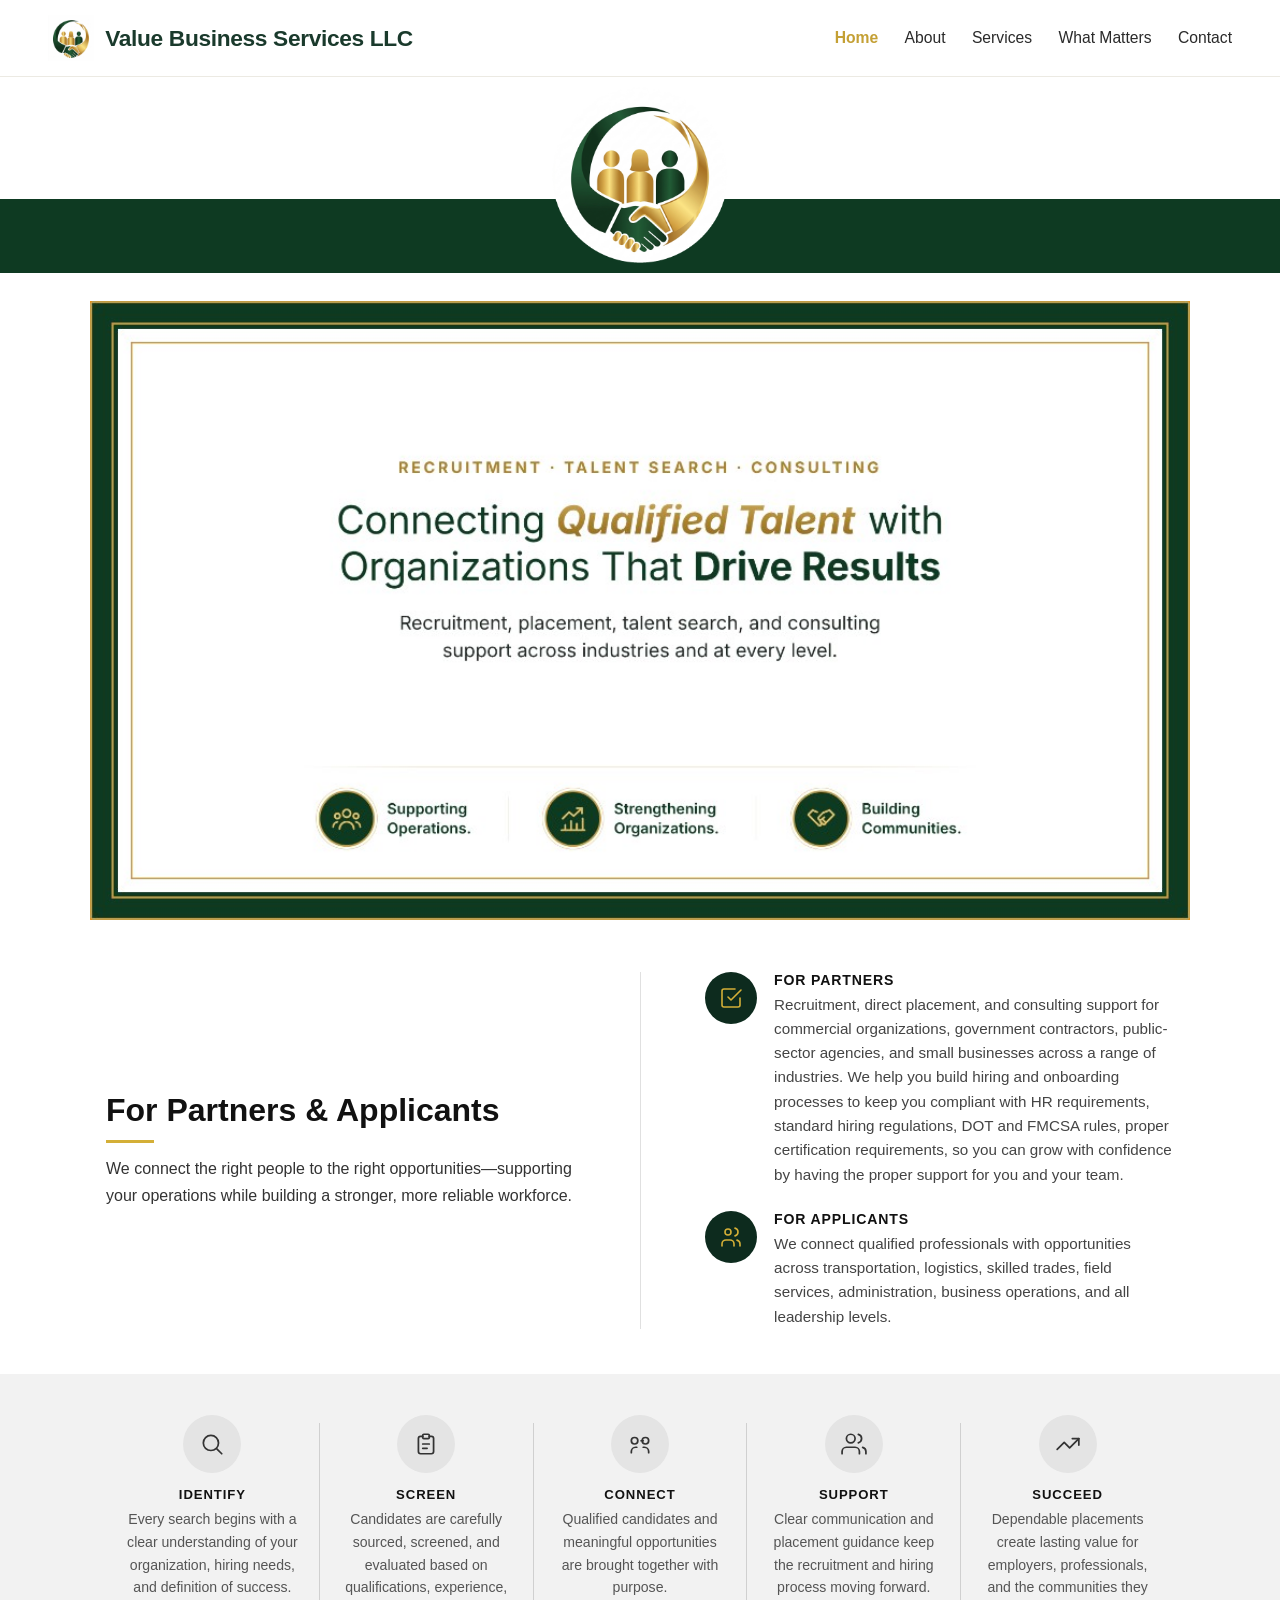
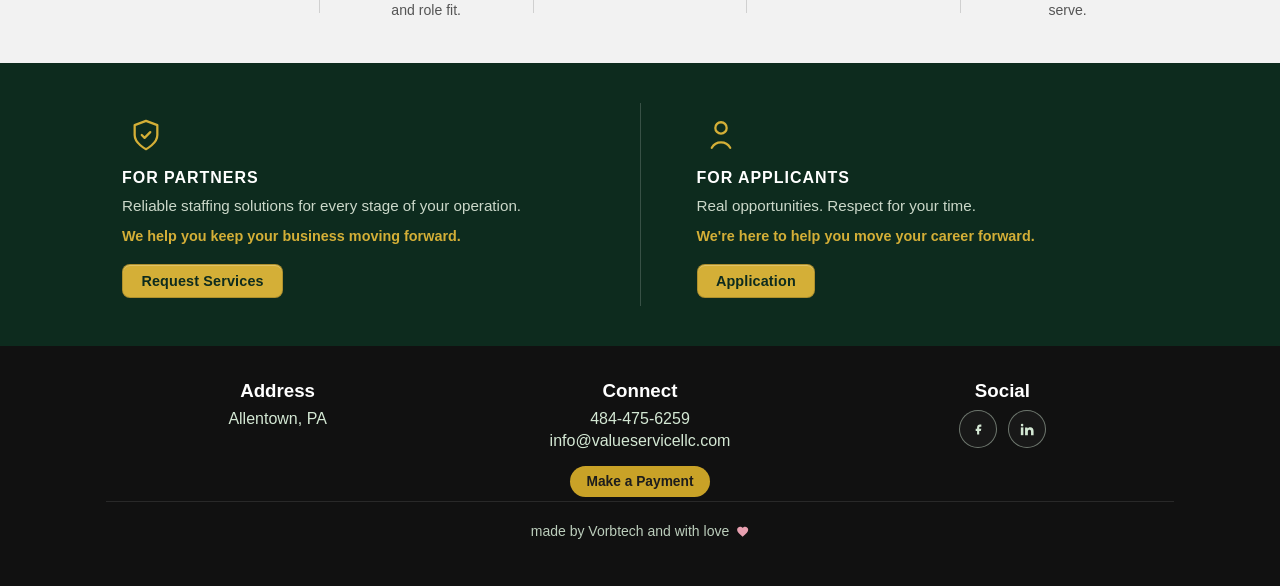
<file: index.html>
<!doctype html>
<html lang="en">
<head>
  <meta charset="UTF-8">
  <meta name="viewport" content="width=device-width, initial-scale=1.0">
  <title>Value Business Services LLC</title>
  <link rel="icon" type="image/png" href="assets/favicon.png">
  <link rel="stylesheet" href="styles.css">
</head>
<body class="page-home">
  <header class="site-header">
    <div class="nav-container">
      <a class="brand" href="#home">
        <img class="brand-mark" src="assets/brand-mark.png" alt="" width="46" height="46">
        <span class="brand-name">Value Business Services LLC</span>
      </a>

      <button
        class="mobile-toggle"
        type="button"
        aria-label="Toggle navigation menu"
        aria-controls="primary-nav"
        aria-expanded="false"
      >
        <span></span>
        <span></span>
        <span></span>
      </button>

      <nav class="primary-nav" id="primary-nav">
        <a href="index.html#home" aria-current="page">Home</a>
        <a href="about.html">About</a>
        <a href="services.html">Services</a>
        <a href="other-skills.html">What Matters</a>
        <a href="contact.html">Contact</a>
      </nav>
    </div>
  </header>

  <main>
    <section id="home" class="hero-banner" aria-labelledby="home-heading">
      <h1 id="home-heading" class="visually-hidden">Connecting qualified talent with organizations that drive results</h1>
      <div class="hero-banner-inner">
        <img class="hero-logo" src="assets/hero-logo.png" alt="" width="170" height="170">
      </div>
    </section>

    <section class="home-statement" aria-label="Recruitment, talent search, and consulting">
      <img
        src="assets/home-statement.png"
        width="1024"
        height="576"
        alt="Connecting qualified talent with organizations that drive results. Supporting operations, strengthening organizations, and building communities."
      >
    </section>

    <!-- Section 1: Value intro split -->
    <section id="about" class="home-value">
      <div class="content-wrap home-value-inner">
        <div class="home-value-left">
          <h2>For Partners &amp; Applicants</h2>
          <p>
            We connect the right people to the right opportunities—supporting
            your operations while building a stronger, more reliable workforce.
          </p>
        </div>
        <div class="home-value-right">
          <div class="home-value-card">
            <div class="home-value-icon" aria-hidden="true">
              <svg viewBox="0 0 24 24" fill="none" stroke="currentColor" stroke-width="1.6" stroke-linecap="round" stroke-linejoin="round">
                <path d="M9 11l3 3L22 4"/><path d="M21 12v7a2 2 0 01-2 2H5a2 2 0 01-2-2V5a2 2 0 012-2h11"/>
              </svg>
            </div>
            <div>
              <h3>For Partners</h3>
              <p>Recruitment, direct placement, and consulting support for commercial organizations, government contractors, public-sector agencies, and small businesses across a range of industries. We help you build hiring and onboarding processes to keep you compliant with HR requirements, standard hiring regulations, DOT and FMCSA rules, proper certification requirements, so you can grow with confidence by having the proper support for you and your team.</p>
            </div>
          </div>
          <div class="home-value-card">
            <div class="home-value-icon" aria-hidden="true">
              <svg viewBox="0 0 24 24" fill="none" stroke="currentColor" stroke-width="1.6" stroke-linecap="round" stroke-linejoin="round">
                <circle cx="9" cy="7" r="3"/><path d="M3 21v-2a4 4 0 014-4h4a4 4 0 014 4v2"/><path d="M16 3.13a4 4 0 010 7.75"/><path d="M21 21v-2a4 4 0 00-3-3.87"/>
              </svg>
            </div>
            <div>
              <h3>For Applicants</h3>
              <p>We connect qualified professionals with opportunities across transportation, logistics, skilled trades, field services, administration, business operations, and all leadership levels.</p>
            </div>
          </div>
        </div>
      </div>
    </section>

    <!-- Section 2: Process steps -->
    <section class="home-process" aria-label="Our process">
      <div class="content-wrap home-process-inner">
        <div class="home-process-step">
          <div class="home-process-icon" aria-hidden="true">
            <svg viewBox="0 0 24 24" fill="none" stroke="currentColor" stroke-width="1.6" stroke-linecap="round" stroke-linejoin="round">
              <circle cx="11" cy="11" r="7"/><line x1="21" y1="21" x2="16.65" y2="16.65"/>
            </svg>
          </div>
          <h3>Identify</h3>
          <p>Every search begins with a clear understanding of your organization, hiring needs, and definition of success.</p>
        </div>
        <div class="home-process-divider" aria-hidden="true"></div>
        <div class="home-process-step">
          <div class="home-process-icon" aria-hidden="true">
            <svg viewBox="0 0 24 24" fill="none" stroke="currentColor" stroke-width="1.6" stroke-linecap="round" stroke-linejoin="round">
              <path d="M9 5H7a2 2 0 00-2 2v12a2 2 0 002 2h10a2 2 0 002-2V7a2 2 0 00-2-2h-2"/><rect x="9" y="3" width="6" height="4" rx="1"/><path d="M9 12h6M9 16h4"/>
            </svg>
          </div>
          <h3>Screen</h3>
          <p>Candidates are carefully sourced, screened, and evaluated based on qualifications, experience, and role fit.</p>
        </div>
        <div class="home-process-divider" aria-hidden="true"></div>
        <div class="home-process-step">
          <div class="home-process-icon" aria-hidden="true">
            <svg viewBox="0 0 24 24" fill="none" stroke="currentColor" stroke-width="1.6" stroke-linecap="round" stroke-linejoin="round">
              <circle cx="7" cy="9" r="3"/><circle cx="17" cy="9" r="3"/><path d="M13 9h2"/><path d="M4 20v-1a4 4 0 014-4h1"/><path d="M20 20v-1a4 4 0 00-4-4h-1"/>
            </svg>
          </div>
          <h3>Connect</h3>
          <p>Qualified candidates and meaningful opportunities are brought together with purpose.</p>
        </div>
        <div class="home-process-divider" aria-hidden="true"></div>
        <div class="home-process-step">
          <div class="home-process-icon" aria-hidden="true">
            <svg viewBox="0 0 24 24" fill="none" stroke="currentColor" stroke-width="1.6" stroke-linecap="round" stroke-linejoin="round">
              <path d="M17 21v-2a4 4 0 00-4-4H5a4 4 0 00-4 4v2"/><circle cx="9" cy="7" r="4"/><path d="M23 21v-2a4 4 0 00-3-3.87"/><path d="M16 3.13a4 4 0 010 7.75"/>
            </svg>
          </div>
          <h3>Support</h3>
          <p>Clear communication and placement guidance keep the recruitment and hiring process moving forward.</p>
        </div>
        <div class="home-process-divider" aria-hidden="true"></div>
        <div class="home-process-step">
          <div class="home-process-icon" aria-hidden="true">
            <svg viewBox="0 0 24 24" fill="none" stroke="currentColor" stroke-width="1.6" stroke-linecap="round" stroke-linejoin="round">
              <polyline points="22 7 13.5 15.5 8.5 10.5 2 17"/><polyline points="16 7 22 7 22 13"/>
            </svg>
          </div>
          <h3>Succeed</h3>
          <p>Dependable placements create lasting value for employers, professionals, and the communities they serve.</p>
        </div>
      </div>
    </section>

    <!-- Section 3: CTA split panel -->
    <section id="apply" class="home-cta-split" aria-label="Partners and applicants">
      <div class="content-wrap home-cta-split-inner">
        <div class="home-cta-panel">
          <div class="home-cta-icon" aria-hidden="true">
            <svg viewBox="0 0 24 24" fill="none" stroke="currentColor" stroke-width="1.6" stroke-linecap="round" stroke-linejoin="round">
              <path d="M12 22s8-4 8-10V5l-8-3-8 3v7c0 6 8 10 8 10z"/><polyline points="9 12 11 14 15 10"/>
            </svg>
          </div>
          <h3>For Partners</h3>
          <p>Reliable staffing solutions for every stage of your operation.</p>
          <p class="home-cta-tagline">We help you keep your business moving forward.</p>
          <div class="home-cta-actions">
            <a class="cta-button" href="https://script.google.com/macros/s/AKfycbwfvKGCzIX8M-wLDsAMMoAa-cVm6tmikcRN7n4WeOmcHQv-RE8F6awNqrJYZ651OOL3/exec" target="_blank" rel="noopener noreferrer">Request Services</a>
          </div>
        </div>
        <div class="home-cta-divider" aria-hidden="true"></div>
        <div class="home-cta-panel">
          <div class="home-cta-icon" aria-hidden="true">
            <svg viewBox="0 0 24 24" fill="none" stroke="currentColor" stroke-width="1.6" stroke-linecap="round" stroke-linejoin="round">
              <circle cx="12" cy="7" r="4"/><path d="M5.5 21a7.5 7.5 0 0113 0"/>
            </svg>
          </div>
          <h3>For Applicants</h3>
          <p>Real opportunities. Respect for your time.</p>
          <p class="home-cta-tagline">We're here to help you move your career forward.</p>
          <div class="home-cta-actions">
            <a class="cta-button" href="https://docs.google.com/forms/d/e/1FAIpQLSfBRlM41fgOw_kGSQpiYgR6-MwRkFhhnmmW_5TWOC_zj1JADA/viewform?usp=header" target="_blank" rel="noopener noreferrer">Application</a>
          </div>
        </div>
      </div>
    </section>
  </main>

  <footer id="contact" class="site-footer">
    <div class="content-wrap footer-grid">
      <div class="footer-card">
        <h3>Address</h3>
        <p>Allentown, PA</p>
      </div>
      <div class="footer-card">
        <h3>Connect</h3>
        <p><a href="tel:+14844756259">484-475-6259</a></p>
        <p><a href="mailto:info@valueservicellc.com">info@valueservicellc.com</a></p>
        <a class="footer-pay" href="https://buy.stripe.com/cNi4gr32f9uEerGdiAfrW00" target="_blank" rel="noopener noreferrer">Make a Payment</a>
      </div>
      <div class="footer-card">
        <h3>Social</h3>
        <div class="social-links">
          <a href="https://www.facebook.com/people/Value-Business-Services-LLC/61590250862375/" aria-label="Facebook">
            <svg viewBox="0 0 24 24" aria-hidden="true">
              <path d="M14 8h2V5h-2c-2.2 0-4 1.8-4 4v2H8v3h2v5h3v-5h2.2l.8-3H13V9c0-.6.4-1 1-1z"></path>
            </svg>
          </a>
          <a href="https://www.linkedin.com/company/value-business-services-llc/?viewAsMember=true" aria-label="LinkedIn">
            <svg viewBox="0 0 24 24" aria-hidden="true">
              <rect x="4" y="9" width="3.6" height="11"></rect>
              <circle cx="5.8" cy="5.8" r="1.8"></circle>
              <path d="M10 9h3.4v1.6c.7-1.1 1.9-1.9 3.9-1.9 3 0 4.7 1.9 4.7 5.4V20h-3.6v-5c0-1.6-.6-2.7-2-2.7-1.2 0-2 .8-2.4 1.8-.1.3-.1.8-.1 1.2V20H10z"></path>
            </svg>
          </a>
        </div>
      </div>
    </div>
    <div class="content-wrap">
      <p class="footer-credit">
        made by
        <a class="footer-credit-link" href="https://vorbtech.com/" target="_blank" rel="noopener noreferrer">Vorbtech</a>
        and with love
        <svg class="footer-credit-heart" viewBox="0 0 24 24" aria-hidden="true">
          <path d="M12 21.35l-1.45-1.32C5.4 15.36 2 12.28 2 8.5 2 5.42 4.42 3 7.5 3c1.74 0 3.41.81 4.5 2.09C13.09 3.81 14.76 3 16.5 3 19.58 3 22 5.42 22 8.5c0 3.78-3.4 6.86-8.55 11.54L12 21.35z"></path>
        </svg>
      </p>
    </div>
  </footer>

  <script src="script.js"></script>
</body>
</html>
</file>
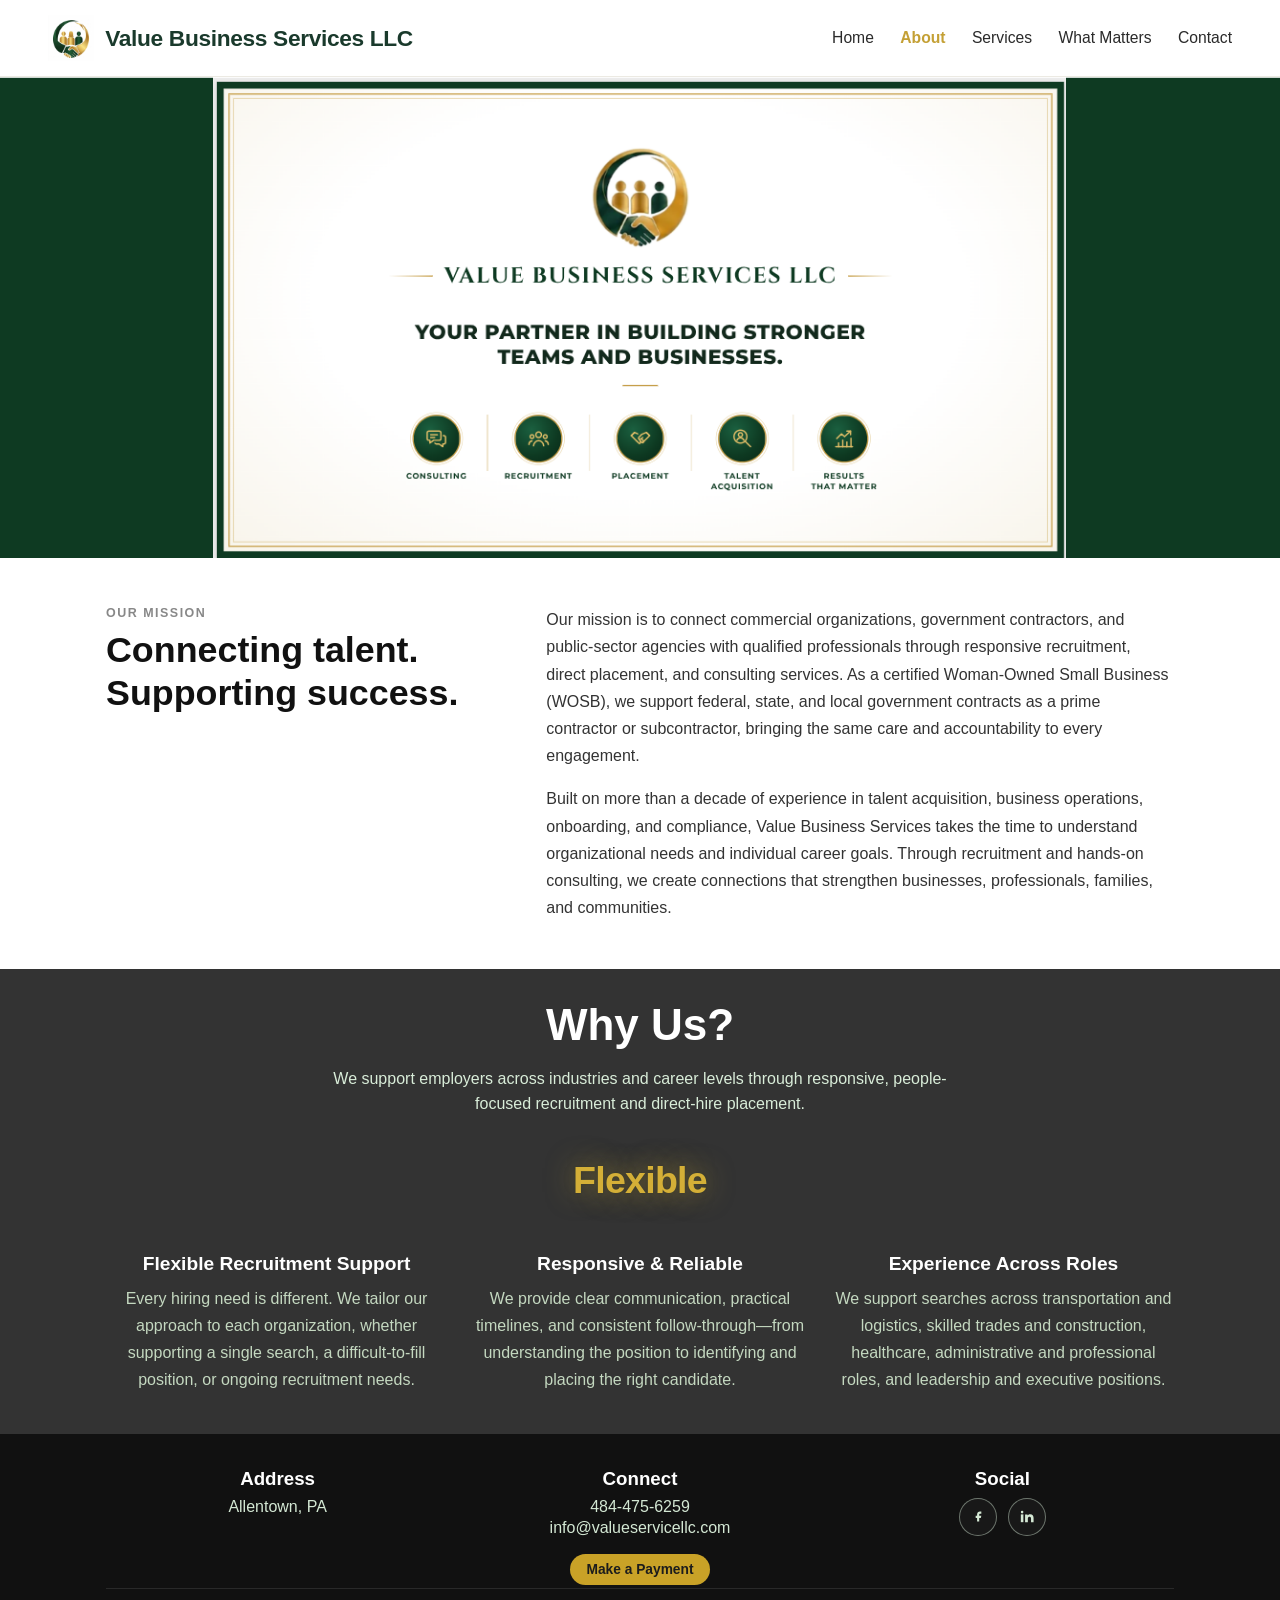
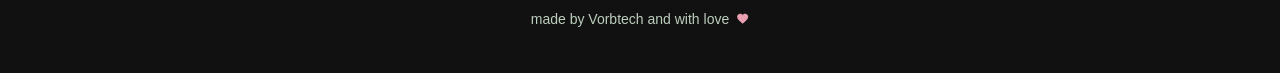
<file: about.html>
<!doctype html>
<html lang="en">

<head>
  <meta charset="UTF-8">
  <meta name="viewport" content="width=device-width, initial-scale=1.0">
  <title>About | Value Business Services LLC</title>
  <link rel="icon" type="image/png" href="assets/favicon.png">
  <link rel="stylesheet" href="styles.css">
</head>

<body class="page-about">
  <header class="site-header">
    <div class="nav-container">
      <a class="brand" href="index.html#home">
        <img class="brand-mark" src="assets/brand-mark.png" alt="" width="46" height="46">
        <span class="brand-name">Value Business Services LLC</span>
      </a>

      <button class="mobile-toggle" type="button" aria-label="Toggle navigation menu" aria-controls="primary-nav"
        aria-expanded="false">
        <span></span>
        <span></span>
        <span></span>
      </button>

      <nav class="primary-nav" id="primary-nav">
        <a href="index.html#home">Home</a>
        <a href="about.html" aria-current="page">About</a>
        <a href="services.html">Services</a>
        <a href="other-skills.html">What Matters</a>
        <a href="contact.html">Contact</a>
      </nav>
    </div>
  </header>

  <main>
    <section class="about-hero">
      <div class="about-hero-overlay"></div>
      <div class="about-hero-text">
        <p class="about-hero-label">About Us</p>
        <h1 class="about-hero-heading">We put the right people<br>behind the wheel.</h1>
      </div>
    </section>

    <div class="about-divider" aria-hidden="true"></div>

    <section class="about-mission">
      <div class="content-wrap about-mission-inner">
        <div class="about-mission-left">
          <p class="about-mission-label">Our Mission</p>
          <h2 class="about-mission-heading">Connecting talent. Supporting success.</h2>
        </div>
        <div class="about-mission-right">
          <p>
            Our mission is to connect commercial organizations, government contractors, and public-sector
            agencies with qualified professionals through responsive recruitment, direct placement, and
            consulting services. As a certified Woman-Owned Small Business (WOSB), we support federal, state,
            and local government contracts as a prime contractor or subcontractor, bringing the same care and
            accountability to every engagement.
          </p>
          <p>
            Built on more than a decade of experience in talent acquisition, business operations, onboarding,
            and compliance, Value Business Services takes the time to understand organizational needs and
            individual career goals. Through recruitment and hands-on consulting, we create connections that
            strengthen businesses, professionals, families, and communities.
          </p>
        </div>
      </div>
    </section>

    <section class="why-section">
      <div class="content-wrap">
        <h2>Why Us?</h2>
        <p class="why-intro">
          We support employers across industries and career levels through responsive, people-focused
          recruitment and direct-hire placement.
        </p>
        <div class="why-value-rotator" aria-live="polite" aria-atomic="true">
          <span id="why-value-rotator-text" class="why-value-rotator__text">Flexible</span>
        </div>
        <div class="why-grid">
          <article class="why-card">
            <h3>Flexible Recruitment Support</h3>
            <p>
              Every hiring need is different. We tailor our approach to each organization, whether
              supporting a single search, a difficult-to-fill position, or ongoing recruitment needs.
            </p>
          </article>
          <article class="why-card">
            <h3>Responsive &amp; Reliable</h3>
            <p>
              We provide clear communication, practical timelines, and consistent follow-through&mdash;from
              understanding the position to identifying and placing the right candidate.
            </p>
          </article>
          <article class="why-card">
            <h3>Experience Across Roles</h3>
            <p>
              We support searches across transportation and logistics, skilled trades and construction,
              healthcare, administrative and professional roles, and leadership and executive positions.
            </p>
          </article>
        </div>
      </div>
    </section>
  </main>

  <footer id="contact" class="site-footer">
    <div class="content-wrap footer-grid">
      <div class="footer-card">
        <h3>Address</h3>
        <p>Allentown, PA</p>
      </div>
      <div class="footer-card">
        <h3>Connect</h3>
        <p><a href="tel:+14844756259">484-475-6259</a></p>
        <p><a href="mailto:info@valueservicellc.com">info@valueservicellc.com</a></p>
        <a class="footer-pay" href="https://buy.stripe.com/cNi4gr32f9uEerGdiAfrW00" target="_blank" rel="noopener noreferrer">Make a Payment</a>
      </div>
      <div class="footer-card">
        <h3>Social</h3>
        <div class="social-links">
          <a href="https://www.facebook.com/people/Value-Business-Services-LLC/61590250862375/" aria-label="Facebook">
            <svg viewBox="0 0 24 24" aria-hidden="true">
              <path d="M14 8h2V5h-2c-2.2 0-4 1.8-4 4v2H8v3h2v5h3v-5h2.2l.8-3H13V9c0-.6.4-1 1-1z"></path>
            </svg>
          </a>
          <a href="https://www.linkedin.com/company/value-business-services-llc/?viewAsMember=true"
            aria-label="LinkedIn">
            <svg viewBox="0 0 24 24" aria-hidden="true">
              <rect x="4" y="9" width="3.6" height="11"></rect>
              <circle cx="5.8" cy="5.8" r="1.8"></circle>
              <path
                d="M10 9h3.4v1.6c.7-1.1 1.9-1.9 3.9-1.9 3 0 4.7 1.9 4.7 5.4V20h-3.6v-5c0-1.6-.6-2.7-2-2.7-1.2 0-2 .8-2.4 1.8-.1.3-.1.8-.1 1.2V20H10z">
              </path>
            </svg>
          </a>
        </div>
      </div>
    </div>
    <div class="content-wrap">
      <p class="footer-credit">
        made by
        <a class="footer-credit-link" href="https://vorbtech.com/" target="_blank"
          rel="noopener noreferrer">Vorbtech</a>
        and with love
        <svg class="footer-credit-heart" viewBox="0 0 24 24" aria-hidden="true">
          <path
            d="M12 21.35l-1.45-1.32C5.4 15.36 2 12.28 2 8.5 2 5.42 4.42 3 7.5 3c1.74 0 3.41.81 4.5 2.09C13.09 3.81 14.76 3 16.5 3 19.58 3 22 5.42 22 8.5c0 3.78-3.4 6.86-8.55 11.54L12 21.35z">
          </path>
        </svg>
      </p>
    </div>
  </footer>

  <script src="script.js"></script>
</body>

</html>
</file>
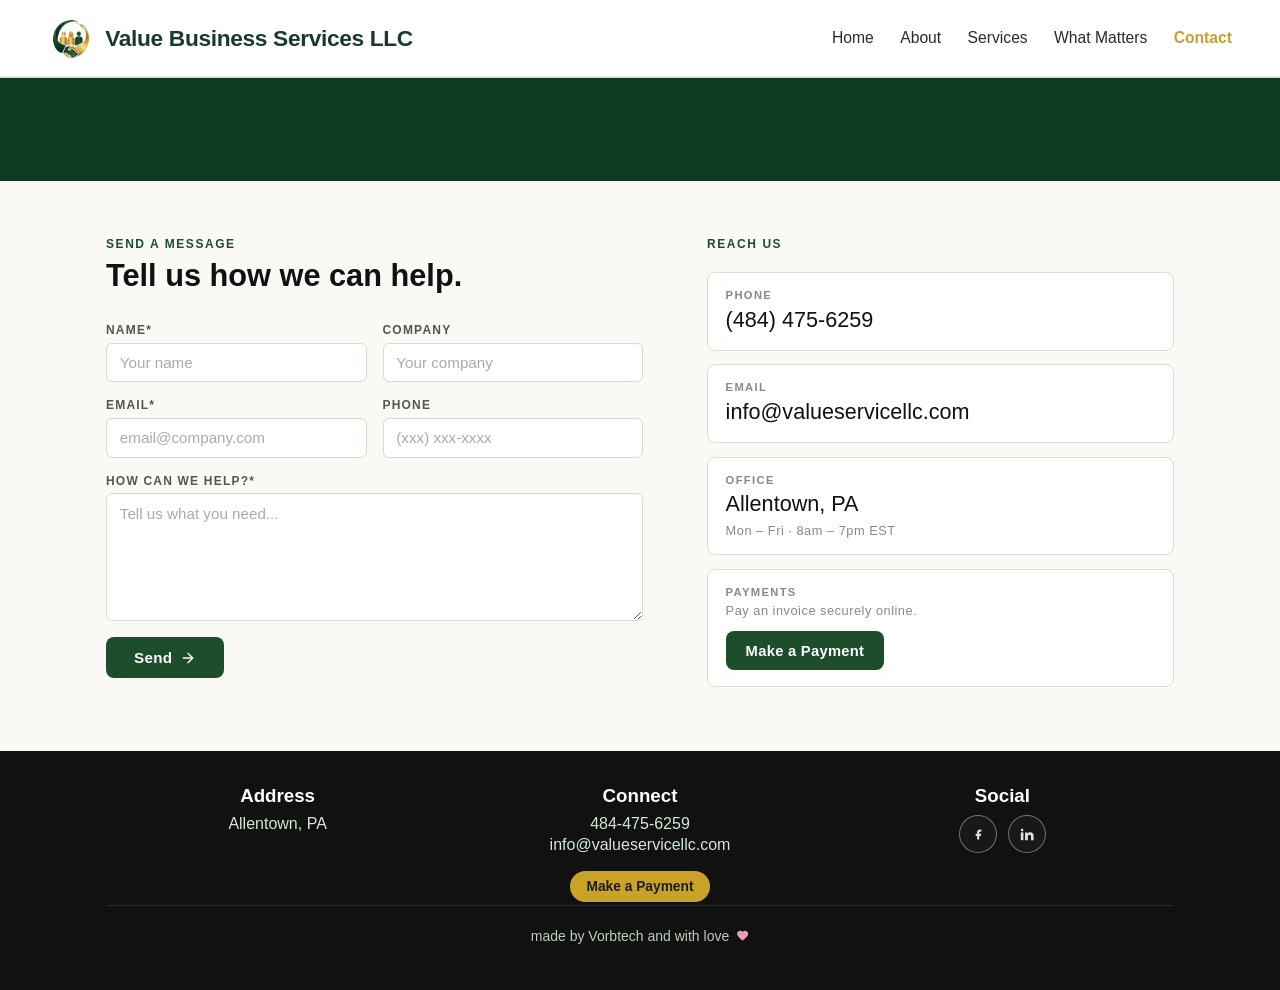
<file: contact.html>
<!doctype html>
<html lang="en">

<head>
  <meta charset="UTF-8">
  <meta name="viewport" content="width=device-width, initial-scale=1.0">
  <title>Contact | Value Business Services LLC</title>
  <link rel="icon" type="image/png" href="assets/favicon.png">
  <link rel="stylesheet" href="styles.css">
</head>

<body class="page-contact">
  <header class="site-header">
    <div class="nav-container">
      <a class="brand" href="index.html#home">
        <img class="brand-mark" src="assets/brand-mark.png" alt="" width="46" height="46">
        <span class="brand-name">Value Business Services LLC</span>
      </a>

      <button class="mobile-toggle" type="button" aria-label="Toggle navigation menu" aria-controls="primary-nav"
        aria-expanded="false">
        <span></span>
        <span></span>
        <span></span>
      </button>

      <nav class="primary-nav" id="primary-nav">
        <a href="index.html#home">Home</a>
        <a href="about.html">About</a>
        <a href="services.html">Services</a>
        <a href="other-skills.html">What Matters</a>
        <a href="contact.html" aria-current="page">Contact</a>
      </nav>
    </div>
  </header>

  <main>

    <section class="contact-hero" aria-hidden="true"></section>

    <!-- Contact body -->
    <section class="contact-body" id="contact-form">
      <div class="content-wrap contact-body-inner">

        <!-- Left: form -->
        <div class="contact-form-col">
          <p class="contact-col-label">Send a Message</p>
          <h1 class="contact-col-heading">Tell us how we can help.</h1>

          <form class="contact-form" name="contact" method="POST" data-netlify="true" netlify-honeypot="bot-field"
            action="/contact.html">
            <p class="contact-form-honeypot" aria-hidden="true">
              <label>
                Do not fill in this field:
                <input type="text" name="bot-field" autocomplete="off" tabindex="-1">
              </label>
            </p>

            <div class="contact-form-row">
              <div class="contact-form-field">
                <label for="cf-name">Name*</label>
                <input id="cf-name" name="name" type="text" placeholder="Your name" required autocomplete="name">
              </div>
              <div class="contact-form-field">
                <label for="cf-company">Company</label>
                <input id="cf-company" name="company" type="text" placeholder="Your company"
                  autocomplete="organization">
              </div>
            </div>

            <div class="contact-form-row">
              <div class="contact-form-field">
                <label for="cf-email">Email*</label>
                <input id="cf-email" name="email" type="email" inputmode="email" autocomplete="email"
                  placeholder="email@company.com" required pattern="[a-zA-Z0-9._+\-]+@[a-zA-Z0-9.\-]+\.[a-zA-Z]{2,}"
                  title="Use a full address with @ and a domain ending (for example, .com or .org).">
              </div>
              <div class="contact-form-field">
                <label for="cf-phone">Phone</label>
                <input id="cf-phone" name="phone" type="tel" inputmode="numeric" autocomplete="tel"
                  placeholder="(xxx) xxx-xxxx">
              </div>
            </div>

            <div class="contact-form-field">
              <label for="cf-message">How can we help?*</label>
              <textarea id="cf-message" name="message" rows="5" placeholder="Tell us what you need..." required
                autocomplete="off"></textarea>
            </div>

            <button type="submit" class="contact-submit-btn">
              Send
              <svg viewBox="0 0 24 24" fill="none" stroke="currentColor" stroke-width="2" stroke-linecap="round"
                stroke-linejoin="round" aria-hidden="true">
                <line x1="5" y1="12" x2="19" y2="12" />
                <polyline points="12 5 19 12 12 19" />
              </svg>
            </button>
          </form>
        </div>

        <!-- Right: contact info -->
        <div class="contact-info-col">
          <p class="contact-col-label">Reach Us</p>

          <div class="contact-info-card">
            <p class="contact-info-card-label">Phone</p>
            <a class="contact-info-card-value" href="tel:+14844756259">(484) 475-6259</a>
          </div>

          <div class="contact-info-card">
            <p class="contact-info-card-label">Email</p>
            <a class="contact-info-card-value"
              href="mailto:info@valueservicellc.com">info@valueservicellc.com</a>
          </div>

          <div class="contact-info-card">
            <p class="contact-info-card-label">Office</p>
            <p class="contact-info-card-value">Allentown, PA</p>
            <p class="contact-info-card-hours">Mon &ndash; Fri &middot; 8am &ndash; 7pm EST</p>
          </div>

          <div class="contact-info-card">
            <p class="contact-info-card-label">Payments</p>
            <p class="contact-info-card-hours">Pay an invoice securely online.</p>
            <a class="contact-pay-btn" href="https://buy.stripe.com/cNi4gr32f9uEerGdiAfrW00" target="_blank" rel="noopener noreferrer">Make a Payment</a>
          </div>
        </div>

      </div>
    </section>

  </main>

  <footer id="footer-contact" class="site-footer">
    <div class="content-wrap footer-grid">
      <div class="footer-card">
        <h3>Address</h3>
        <p>Allentown, PA</p>
      </div>
      <div class="footer-card">
        <h3>Connect</h3>
        <p><a href="tel:+14844756259">484-475-6259</a></p>
        <p><a href="mailto:info@valueservicellc.com">info@valueservicellc.com</a></p>
        <a class="footer-pay" href="https://buy.stripe.com/cNi4gr32f9uEerGdiAfrW00" target="_blank" rel="noopener noreferrer">Make a Payment</a>
      </div>
      <div class="footer-card">
        <h3>Social</h3>
        <div class="social-links">
          <a href="https://www.facebook.com/people/Value-Business-Services-LLC/61590250862375/" aria-label="Facebook">
            <svg viewBox="0 0 24 24" aria-hidden="true">
              <path d="M14 8h2V5h-2c-2.2 0-4 1.8-4 4v2H8v3h2v5h3v-5h2.2l.8-3H13V9c0-.6.4-1 1-1z"></path>
            </svg>
          </a>
          <a href="https://www.linkedin.com/company/value-business-services-llc/?viewAsMember=true"
            aria-label="LinkedIn">
            <svg viewBox="0 0 24 24" aria-hidden="true">
              <rect x="4" y="9" width="3.6" height="11"></rect>
              <circle cx="5.8" cy="5.8" r="1.8"></circle>
              <path
                d="M10 9h3.4v1.6c.7-1.1 1.9-1.9 3.9-1.9 3 0 4.7 1.9 4.7 5.4V20h-3.6v-5c0-1.6-.6-2.7-2-2.7-1.2 0-2 .8-2.4 1.8-.1.3-.1.8-.1 1.2V20H10z">
              </path>
            </svg>
          </a>
        </div>
      </div>
    </div>
    <div class="content-wrap">
      <p class="footer-credit">
        made by
        <a class="footer-credit-link" href="https://vorbtech.com/" target="_blank"
          rel="noopener noreferrer">Vorbtech</a>
        and with love
        <svg class="footer-credit-heart" viewBox="0 0 24 24" aria-hidden="true">
          <path
            d="M12 21.35l-1.45-1.32C5.4 15.36 2 12.28 2 8.5 2 5.42 4.42 3 7.5 3c1.74 0 3.41.81 4.5 2.09C13.09 3.81 14.76 3 16.5 3 19.58 3 22 5.42 22 8.5c0 3.78-3.4 6.86-8.55 11.54L12 21.35z">
          </path>
        </svg>
      </p>
    </div>
  </footer>

  <script src="script.js"></script>
</body>

</html>
</file>
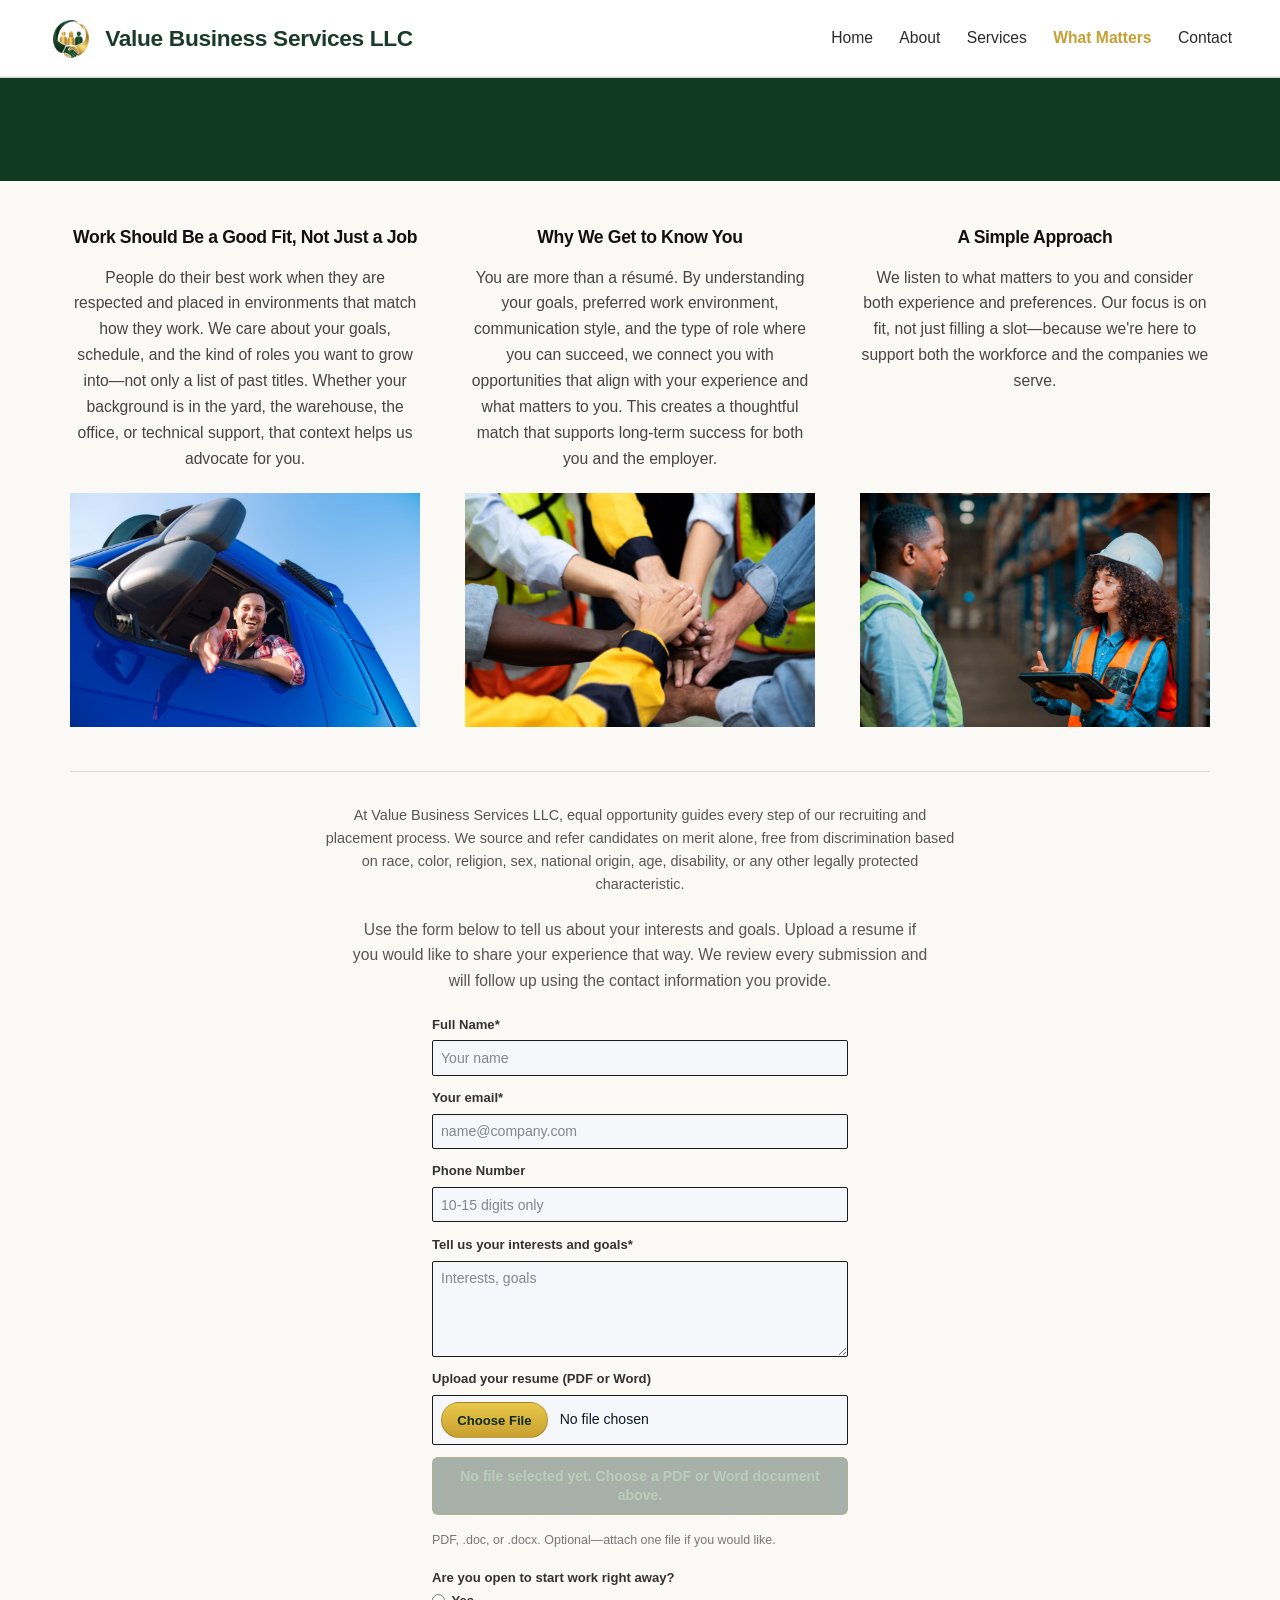
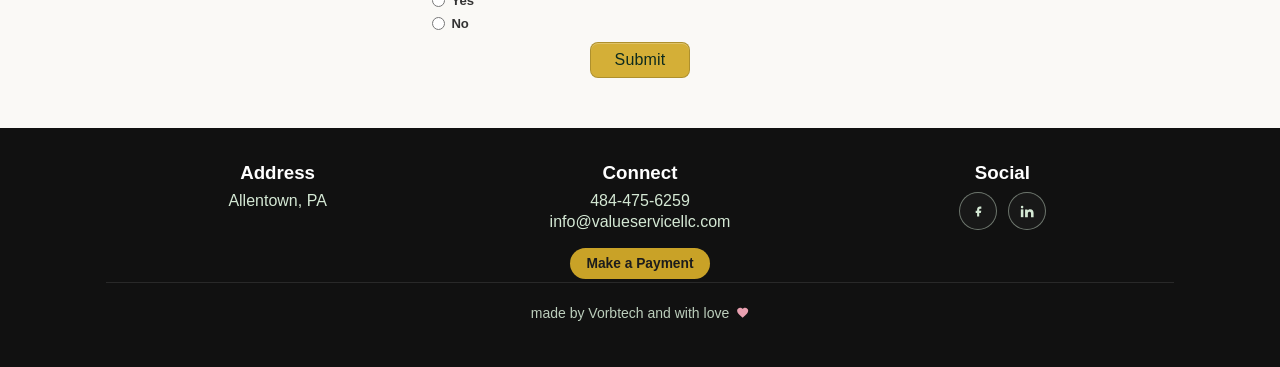
<file: other-skills.html>
<!doctype html>
<html lang="en">
<head>
  <meta charset="UTF-8">
  <meta name="viewport" content="width=device-width, initial-scale=1.0">
  <title>What Matters to You | Value Business Services LLC</title>
  <meta
    name="description"
    content="We take the time to understand what matters to applicants and employers so we can focus on placements that hold up."
  >
  <link rel="icon" type="image/png" href="assets/favicon.png">
  <link rel="stylesheet" href="styles.css">
</head>
<body class="page-other-skills">
  <header class="site-header">
    <div class="nav-container">
      <a class="brand" href="index.html#home">
        <img class="brand-mark" src="assets/brand-mark.png" alt="" width="46" height="46">
        <span class="brand-name">Value Business Services LLC</span>
      </a>

      <button
        class="mobile-toggle"
        type="button"
        aria-label="Toggle navigation menu"
        aria-controls="primary-nav"
        aria-expanded="false"
      >
        <span></span>
        <span></span>
        <span></span>
      </button>

      <nav class="primary-nav" id="primary-nav">
        <a href="index.html#home">Home</a>
        <a href="about.html">About</a>
        <a href="services.html">Services</a>
        <a href="other-skills.html" aria-current="page">What Matters</a>
        <a href="contact.html">Contact</a>
      </nav>
    </div>
  </header>

  <main>
    <section class="other-skills-hero" aria-labelledby="other-skills-heading">
      <div class="content-wrap other-skills-hero-inner">
        <p class="other-skills-hero-label">What Matters</p>
        <h1 id="other-skills-heading" class="other-skills-hero-heading">Finding the right fit.</h1>
        <p class="other-skills-lede">
          Understanding what matters to the people doing the work helps us focus on placements that hold up over time.
        </p>
      </div>
    </section>

    <section class="other-skills-pillars" aria-label="How we think about your profile">
      <div class="content-wrap other-skills-pillars-inner">
        <div class="other-skills-grid">
          <article class="other-skills-column other-skills-column--center-copy">
            <h2>Work Should Be a Good Fit, Not Just a Job</h2>
            <p>
              People do their best work when they are respected and placed in environments that match how they work.
              We care about your goals, schedule, and the kind of roles you want to grow into—not only a list of past
              titles. Whether your background is in the yard, the warehouse, the office, or technical support, that
              context helps us advocate for you.
            </p>
            <figure class="other-skills-figure">
              <img
                src="assets/Ex3c4upmWx0p82mNx5YB2wjzoTKwYFxxs1w4TUYkTpcrTpvB6M0aadmEEiC9j6twxVvUkU4x2DA--VeovmimUkDQ45_4T0DLLGahz1kWtNCs4NP1HJd1QpeJQIhY7XWHXFQLOItyAT5CYxcTHrZp07nChydJbtrRuQyfHCOVoU5reQXfzZMRKeO-HP_MTBTV.png"
                width="640"
                height="427"
                loading="lazy"
                decoding="async"
                alt="Professional extending a hand in greeting beside a commercial vehicle, representing partnership and trust."
              >
            </figure>
          </article>

          <article class="other-skills-column other-skills-column--center-copy">
            <h2>Why We Get to Know You</h2>
            <p>
              You are more than a résumé. By understanding your goals, preferred work environment, communication
              style, and the type of role where you can succeed, we connect you with opportunities that align with
              your experience and what matters to you. This creates a thoughtful match that supports long-term
              success for both you and the employer.
            </p>
            <figure class="other-skills-figure">
              <img
                src="assets/RQjcdAt0F7DcGqFt5eZAqjqZYjKL99ZiLZXx8MuoY7AUco1cNDUlmsF9YNqrMJ8drsgfTE3y2t2xMO6v2-5VpK5eY0eiM8va_7rQa-m7JBOo8bHxpAAVQvr0qGeA2xb6-5V3WcBah8bwHi2NUNYyzLP7EDAwy0KEJWIPqtdlU6p0tBkPa-C4W7-LdCsOH8oP.png"
                width="640"
                height="427"
                loading="lazy"
                decoding="async"
                alt="Team members in safety vests stacking hands together in a circle, symbolizing collaboration and unity."
              >
            </figure>
          </article>

          <article class="other-skills-column other-skills-column--center-copy">
            <h2>A Simple Approach</h2>
            <p>
              We listen to what matters to you and consider both experience and preferences. Our focus is
              on fit, not just filling a slot—because we're here to support both the workforce and the
              companies we serve.
            </p>
            <figure class="other-skills-figure">
              <img
                src="assets/UlFMpGBn4sbwGRVak9Oa19ob9NM_TXQYV0VyfHmvuZ1T9co1AAOfYr-wGkSqgy_F-p8gzDgoVsImMD4IzGR3gdiZLWB64sX5Q-EoRbWq11GRTDhYD8j6SbYuk4Rfw_DqAuK_2dXZrS3kygey9j756pqaDaPFyvUObeN9tO8uvbyhPy9xN09Q5HuLjKzycx6Q.png"
                width="640"
                height="427"
                loading="lazy"
                decoding="async"
                alt="Two logistics professionals in safety vests discussing operations with a tablet in a warehouse aisle."
              >
            </figure>
          </article>
        </div>

        <div class="other-skills-cta" id="what-matters-form">
          <p class="other-skills-cta-eeo">
            At Value Business Services LLC, equal opportunity guides every step of our recruiting and placement
            process. We source and refer candidates on merit alone, free from discrimination based on race, color,
            religion, sex, national origin, age, disability, or any other legally protected characteristic.
          </p>
          <p class="other-skills-cta-intro">
            Use the form below to tell us about your interests and goals. Upload a resume if you would like to share
            your experience that way. We review every submission and will follow up using the contact information you
            provide.
          </p>
          <form
            class="what-matters-form"
            id="what-matters-form-element"
            name="what-matters"
            method="POST"
            enctype="multipart/form-data"
            data-netlify="true"
            netlify-honeypot="bot-field"
            action="/other-skills.html"
          >
            <p class="what-matters-form-honeypot" aria-hidden="true">
              <label>
                Do not fill in this field:
                <input type="text" name="bot-field" autocomplete="off" tabindex="-1">
              </label>
            </p>

            <label for="wm-full-name">Full Name*</label>
            <input id="wm-full-name" name="full-name" type="text" placeholder="Your name" required autocomplete="name">

            <label for="wm-email">Your email*</label>
            <input
              id="wm-email"
              name="email"
              type="email"
              inputmode="email"
              autocomplete="email"
              placeholder="name@company.com"
              required
              pattern="[a-zA-Z0-9._+\-]+@[a-zA-Z0-9.\-]+\.[a-zA-Z]{2,}"
              title="Use a full address with @ and a domain ending (for example, .com or .org)."
            >

            <label for="wm-phone">Phone Number</label>
            <input
              id="wm-phone"
              name="phone"
              type="tel"
              inputmode="numeric"
              autocomplete="tel"
              placeholder="10-15 digits only"
              maxlength="15"
              pattern="[0-9]{10,15}"
              title="Digits only (no spaces or dashes). Leave blank or enter 10–15 numbers, e.g. a US number without the +1."
            >

            <label for="wm-interests">Tell us your interests and goals*</label>
            <textarea
              id="wm-interests"
              name="interests-and-goals"
              rows="4"
              placeholder="Interests, goals"
              required
            ></textarea>

            <label for="wm-resume">Upload your resume (PDF or Word)</label>
            <input
              id="wm-resume"
              name="resume"
              type="file"
              accept=".pdf,.doc,.docx,application/pdf,application/msword,application/vnd.openxmlformats-officedocument.wordprocessingml.document"
              class="what-matters-form-file"
              aria-describedby="wm-resume-hint"
            >
            <p id="wm-resume-status" class="what-matters-form-file-status" role="status" aria-live="polite"></p>
            <p id="wm-resume-hint" class="what-matters-form-hint">PDF, .doc, or .docx. Optional—attach one file if you would like.</p>

            <fieldset class="what-matters-form-fieldset">
              <legend>Are you open to start work right away?</legend>
              <div class="what-matters-form-options">
                <label class="what-matters-form-option"><input type="radio" name="start-right-away" value="yes"> Yes</label>
                <label class="what-matters-form-option"><input type="radio" name="start-right-away" value="no"> No</label>
              </div>
            </fieldset>

            <button type="submit" class="what-matters-form-submit btn--primary">Submit</button>
          </form>

          <div id="what-matters-success-video-wrap" class="what-matters-success-video-wrap" hidden>
            <video
              id="what-matters-success-video"
              class="what-matters-success-video"
              playsinline
              preload="metadata"
              aria-label="Submission confirmed"
            >
              <source src="assets/submit-success.webm" type="video/webm">
            </video>
          </div>
          <p id="what-matters-form-error" class="what-matters-form-error" role="alert" hidden></p>
        </div>
      </div>
    </section>
  </main>

  <footer id="contact" class="site-footer">
    <div class="content-wrap footer-grid">
      <div class="footer-card">
        <h3>Address</h3>
        <p>Allentown, PA</p>
      </div>
      <div class="footer-card">
        <h3>Connect</h3>
        <p><a href="tel:+14844756259">484-475-6259</a></p>
        <p><a href="mailto:info@valueservicellc.com">info@valueservicellc.com</a></p>
        <a class="footer-pay" href="https://buy.stripe.com/cNi4gr32f9uEerGdiAfrW00" target="_blank" rel="noopener noreferrer">Make a Payment</a>
      </div>
      <div class="footer-card">
        <h3>Social</h3>
        <div class="social-links">
          <a href="https://www.facebook.com/people/Value-Business-Services-LLC/61590250862375/" aria-label="Facebook">
            <svg viewBox="0 0 24 24" aria-hidden="true">
              <path d="M14 8h2V5h-2c-2.2 0-4 1.8-4 4v2H8v3h2v5h3v-5h2.2l.8-3H13V9c0-.6.4-1 1-1z"></path>
            </svg>
          </a>
          <a href="https://www.linkedin.com/company/value-business-services-llc/?viewAsMember=true" aria-label="LinkedIn">
            <svg viewBox="0 0 24 24" aria-hidden="true">
              <rect x="4" y="9" width="3.6" height="11"></rect>
              <circle cx="5.8" cy="5.8" r="1.8"></circle>
              <path d="M10 9h3.4v1.6c.7-1.1 1.9-1.9 3.9-1.9 3 0 4.7 1.9 4.7 5.4V20h-3.6v-5c0-1.6-.6-2.7-2-2.7-1.2 0-2 .8-2.4 1.8-.1.3-.1.8-.1 1.2V20H10z"></path>
            </svg>
          </a>
        </div>
      </div>
    </div>
    <div class="content-wrap">
      <p class="footer-credit">
        made by
        <a class="footer-credit-link" href="https://vorbtech.com/" target="_blank" rel="noopener noreferrer">Vorbtech</a>
        and with love
        <svg class="footer-credit-heart" viewBox="0 0 24 24" aria-hidden="true">
          <path d="M12 21.35l-1.45-1.32C5.4 15.36 2 12.28 2 8.5 2 5.42 4.42 3 7.5 3c1.74 0 3.41.81 4.5 2.09C13.09 3.81 14.76 3 16.5 3 19.58 3 22 5.42 22 8.5c0 3.78-3.4 6.86-8.55 11.54L12 21.35z"></path>
        </svg>
      </p>
    </div>
  </footer>

  <script src="script.js"></script>
</body>
</html>
</file>
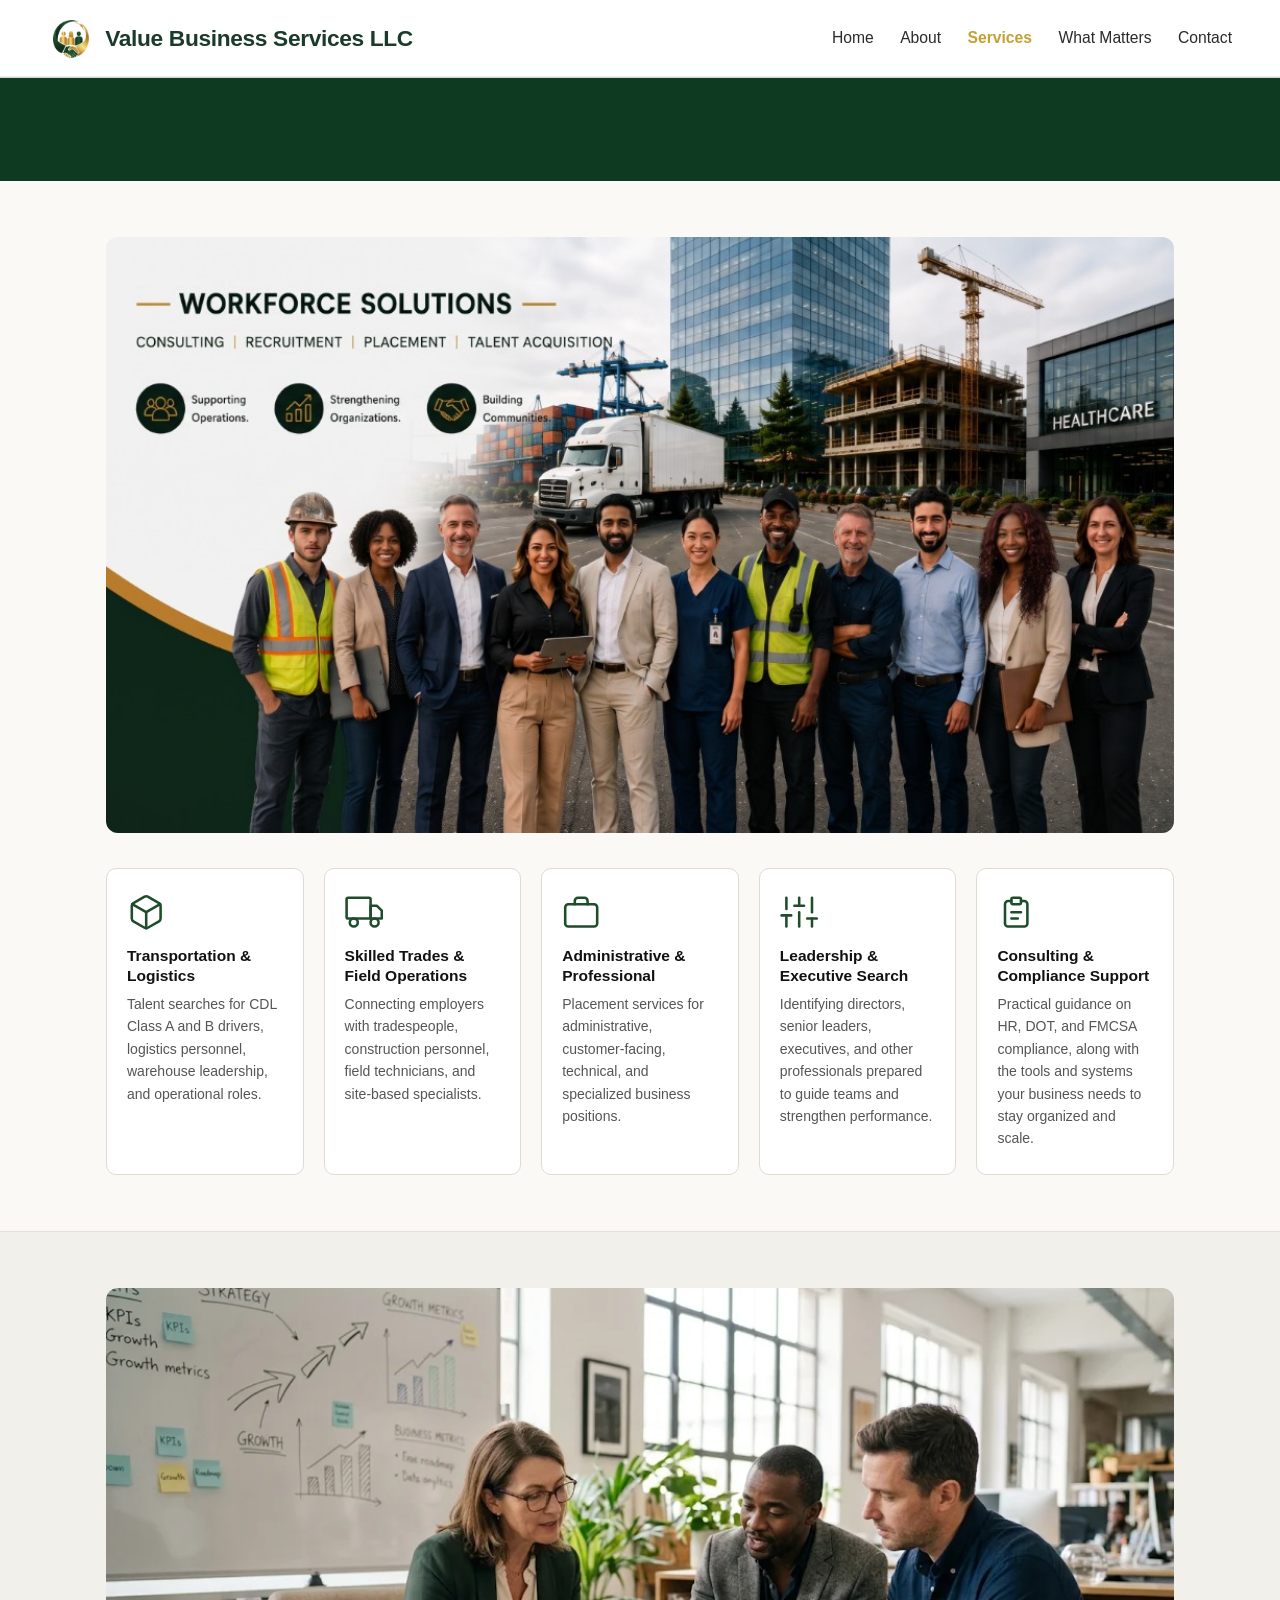
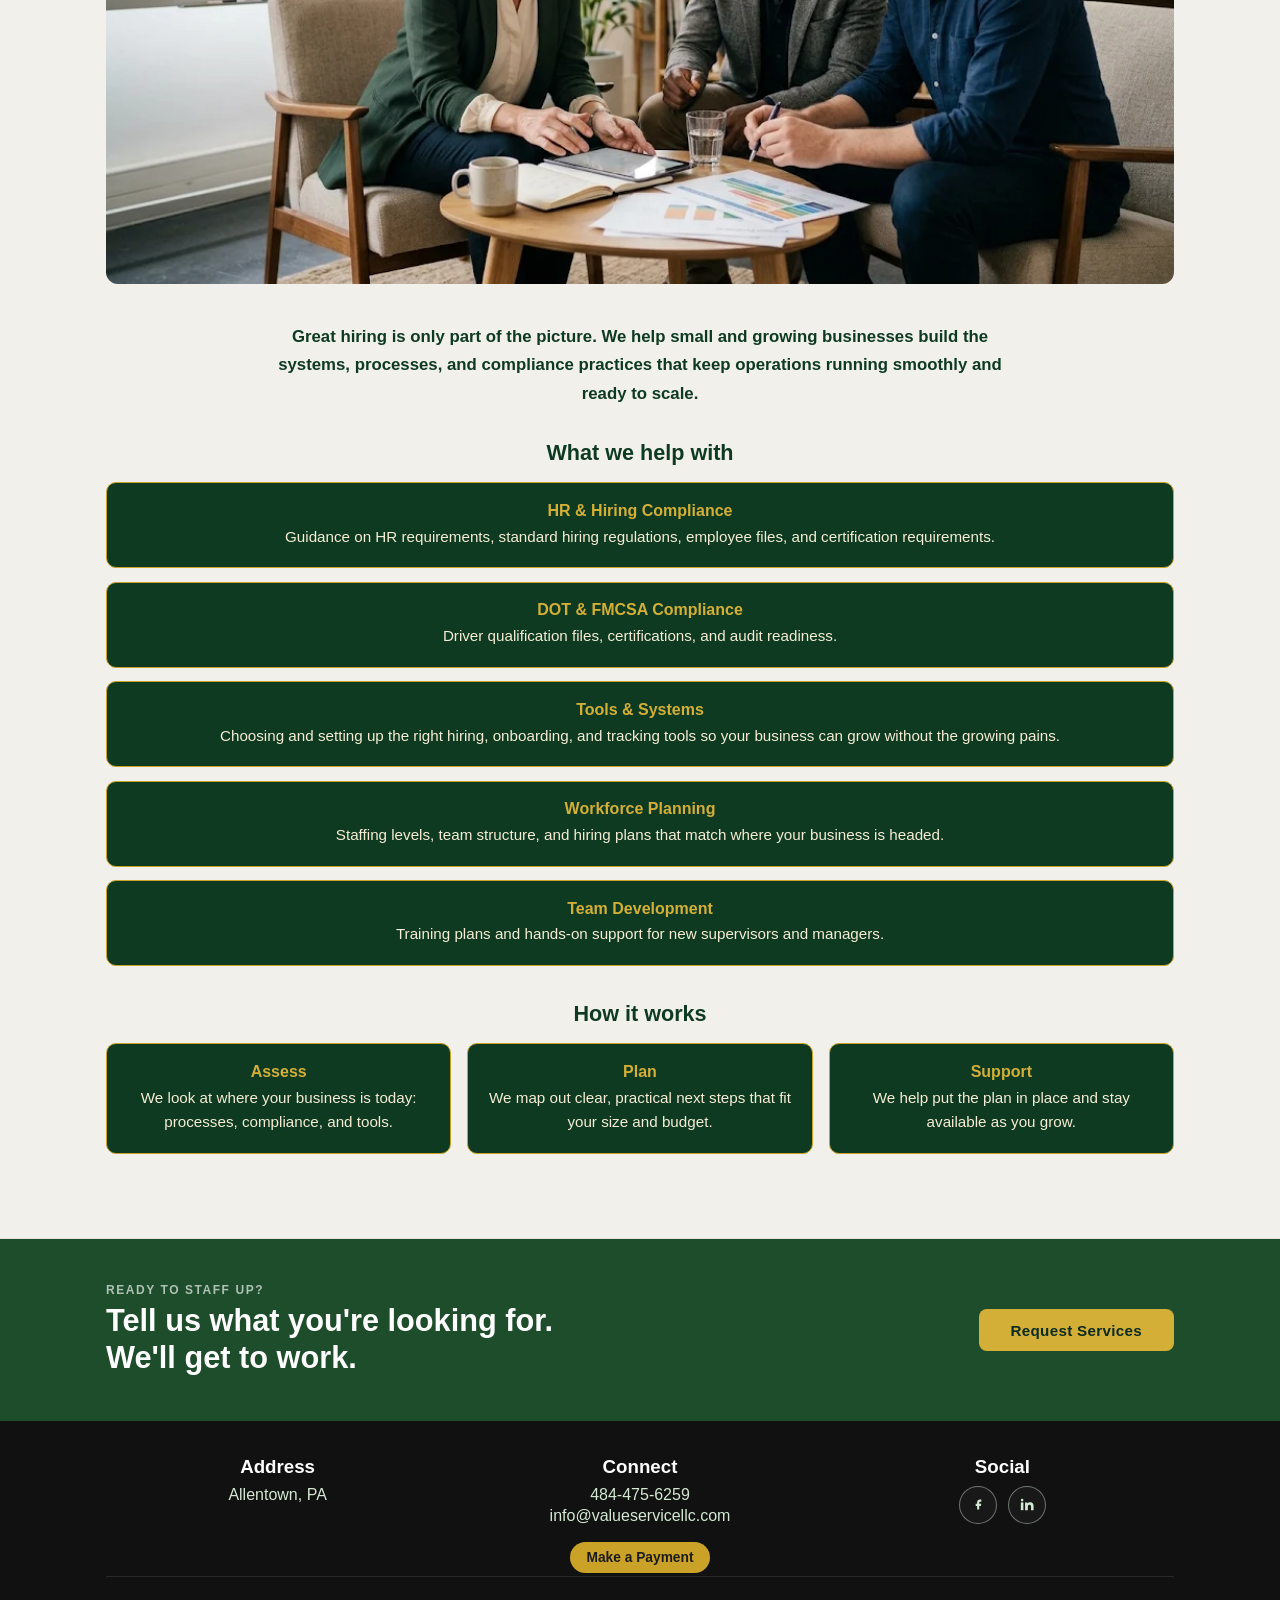
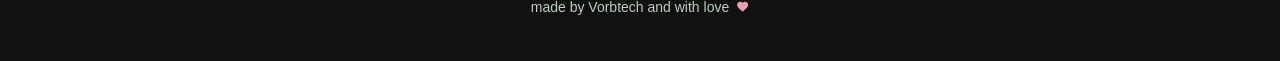
<file: services.html>
<!doctype html>
<html lang="en">
<head>
  <meta charset="UTF-8">
  <meta name="viewport" content="width=device-width, initial-scale=1.0">
  <title>Services | Value Business Services LLC</title>
  <link rel="icon" type="image/png" href="assets/favicon.png">
  <link rel="stylesheet" href="styles.css">
</head>
<body class="page-services">
  <header class="site-header">
    <div class="nav-container">
      <a class="brand" href="index.html#home">
        <img class="brand-mark" src="assets/brand-mark.png" alt="" width="46" height="46">
        <span class="brand-name">Value Business Services LLC</span>
      </a>

      <button
        class="mobile-toggle"
        type="button"
        aria-label="Toggle navigation menu"
        aria-controls="primary-nav"
        aria-expanded="false"
      >
        <span></span>
        <span></span>
        <span></span>
      </button>

      <nav class="primary-nav" id="primary-nav">
        <a href="index.html#home">Home</a>
        <a href="about.html">About</a>
        <a href="services.html" aria-current="page">Services</a>
        <a href="other-skills.html">What Matters</a>
        <a href="contact.html">Contact</a>
      </nav>
    </div>
  </header>

  <main>

    <!-- Intro hero -->
    <section class="services-hero">
      <div class="content-wrap">
        <p class="services-hero-label">Services</p>
        <h1 class="services-hero-heading">What we do&nbsp;—<br>and who we move.</h1>
        <p class="services-hero-sub">Two areas we work in. One focus: finding the right people for the role.</p>
      </div>
    </section>

    <!-- Workforce solutions -->
    <section class="svc-category" aria-labelledby="svc-cat-1-heading">
      <div class="content-wrap">
        <div class="svc-category-header svc-category-header--transport">
          <div class="svc-category-header-overlay"></div>
          <div class="svc-category-header-text">
            <p class="svc-category-label">Workforce Solutions</p>
            <h2 id="svc-cat-1-heading" class="svc-category-heading">Recruitment, placement, and talent acquisition.</h2>
          </div>
        </div>
        <div class="svc-grid">

          <article class="svc-card">
            <div class="svc-card-icon" aria-hidden="true">
              <svg viewBox="0 0 24 24" fill="none" stroke="currentColor" stroke-width="1.6" stroke-linecap="round" stroke-linejoin="round">
                <path d="M21 16V8a2 2 0 00-1-1.73l-7-4a2 2 0 00-2 0l-7 4A2 2 0 003 8v8a2 2 0 001 1.73l7 4a2 2 0 002 0l7-4A2 2 0 0021 16z"/><polyline points="3.27 6.96 12 12.01 20.73 6.96"/><line x1="12" y1="22.08" x2="12" y2="12"/>
              </svg>
            </div>
            <h3>Transportation &amp; Logistics</h3>
            <p>Talent searches for CDL Class A and B drivers, logistics personnel, warehouse leadership, and operational roles.</p>
          </article>

          <article class="svc-card">
            <div class="svc-card-icon" aria-hidden="true">
              <svg viewBox="0 0 24 24" fill="none" stroke="currentColor" stroke-width="1.6" stroke-linecap="round" stroke-linejoin="round">
                <rect x="1" y="3" width="15" height="13" rx="1"/><polygon points="16 8 20 8 23 11 23 16 16 16 16 8"/><circle cx="5.5" cy="18.5" r="2.5"/><circle cx="18.5" cy="18.5" r="2.5"/>
              </svg>
            </div>
            <h3>Skilled Trades &amp; Field Operations</h3>
            <p>Connecting employers with tradespeople, construction personnel, field technicians, and site-based specialists.</p>
          </article>

          <article class="svc-card">
            <div class="svc-card-icon" aria-hidden="true">
              <svg viewBox="0 0 24 24" fill="none" stroke="currentColor" stroke-width="1.6" stroke-linecap="round" stroke-linejoin="round">
                <rect x="2" y="7" width="20" height="14" rx="2"/><path d="M16 7V5a2 2 0 00-2-2h-4a2 2 0 00-2 2v2"/>
              </svg>
            </div>
            <h3>Administrative &amp; Professional</h3>
            <p>Placement services for administrative, customer-facing, technical, and specialized business positions.</p>
          </article>

          <article class="svc-card">
            <div class="svc-card-icon" aria-hidden="true">
              <svg viewBox="0 0 24 24" fill="none" stroke="currentColor" stroke-width="1.6" stroke-linecap="round" stroke-linejoin="round">
                <line x1="4" y1="21" x2="4" y2="14"/><line x1="4" y1="10" x2="4" y2="3"/><line x1="12" y1="21" x2="12" y2="12"/><line x1="12" y1="8" x2="12" y2="3"/><line x1="20" y1="21" x2="20" y2="16"/><line x1="20" y1="12" x2="20" y2="3"/><line x1="1" y1="14" x2="7" y2="14"/><line x1="9" y1="8" x2="15" y2="8"/><line x1="17" y1="16" x2="23" y2="16"/>
              </svg>
            </div>
            <h3>Leadership &amp; Executive Search</h3>
            <p>Identifying directors, senior leaders, executives, and other professionals prepared to guide teams and strengthen performance.</p>
          </article>

          <article class="svc-card">
            <div class="svc-card-icon" aria-hidden="true">
              <svg viewBox="0 0 24 24" fill="none" stroke="currentColor" stroke-width="1.6" stroke-linecap="round" stroke-linejoin="round">
                <path d="M9 5H7a2 2 0 00-2 2v12a2 2 0 002 2h10a2 2 0 002-2V7a2 2 0 00-2-2h-2"/><rect x="9" y="3" width="6" height="4" rx="1"/><path d="M9 12h6M9 16h4"/>
              </svg>
            </div>
            <h3>Consulting &amp; Compliance Support</h3>
            <p>Practical guidance on HR, DOT, and FMCSA compliance, along with the tools and systems your business needs to stay organized and scale.</p>
          </article>

        </div>
      </div>
    </section>

    <section class="svc-category svc-category--alt" aria-labelledby="svc-consulting-heading">
      <div class="content-wrap">
        <div class="svc-category-header svc-category-header--logistics svc-category-header--solo">
          <div class="svc-category-header-overlay"></div>
          <div class="svc-category-header-text">
            <h2 id="svc-consulting-heading" class="svc-category-heading">Consulting</h2>
          </div>
        </div>

        <div class="consult-body">
          <p class="consult-lede">Great hiring is only part of the picture. We help small and growing businesses build the systems, processes, and compliance practices that keep operations running smoothly and ready to scale.</p>

          <h3 class="consult-heading">What we help with</h3>
          <ul class="consult-list">
            <li>
              <h4>HR &amp; Hiring Compliance</h4>
              <p>Guidance on HR requirements, standard hiring regulations, employee files, and certification requirements.</p>
            </li>
            <li>
              <h4>DOT &amp; FMCSA Compliance</h4>
              <p>Driver qualification files, certifications, and audit readiness.</p>
            </li>
            <li>
              <h4>Tools &amp; Systems</h4>
              <p>Choosing and setting up the right hiring, onboarding, and tracking tools so your business can grow without the growing pains.</p>
            </li>
            <li>
              <h4>Workforce Planning</h4>
              <p>Staffing levels, team structure, and hiring plans that match where your business is headed.</p>
            </li>
            <li>
              <h4>Team Development</h4>
              <p>Training plans and hands-on support for new supervisors and managers.</p>
            </li>
          </ul>

          <h3 class="consult-heading">How it works</h3>
          <ol class="consult-steps">
            <li>
              <h4>Assess</h4>
              <p>We look at where your business is today: processes, compliance, and tools.</p>
            </li>
            <li>
              <h4>Plan</h4>
              <p>We map out clear, practical next steps that fit your size and budget.</p>
            </li>
            <li>
              <h4>Support</h4>
              <p>We help put the plan in place and stay available as you grow.</p>
            </li>
          </ol>

          <!-- Hidden until a consultation booking link is ready -->
          <a class="svc-cta-btn consult-btn" href="contact.html#contact-form" hidden>Schedule a Consultation</a>
        </div>
      </div>
    </section>

    <!-- CTA Banner -->
    <section class="svc-cta-banner" aria-label="Call to action">
      <div class="content-wrap svc-cta-banner-inner">
        <div class="svc-cta-text">
          <p class="svc-cta-label">Ready to staff up?</p>
          <h2 class="svc-cta-heading">Tell us what you're looking for.<br>We'll get to work.</h2>
        </div>
        <a class="svc-cta-btn" href="https://script.google.com/macros/s/AKfycbwfvKGCzIX8M-wLDsAMMoAa-cVm6tmikcRN7n4WeOmcHQv-RE8F6awNqrJYZ651OOL3/exec" target="_blank" rel="noopener noreferrer">Request Services</a>
      </div>
    </section>

  </main>

  <footer id="contact" class="site-footer">
    <div class="content-wrap footer-grid">
      <div class="footer-card">
        <h3>Address</h3>
        <p>Allentown, PA</p>
      </div>
      <div class="footer-card">
        <h3>Connect</h3>
        <p><a href="tel:+14844756259">484-475-6259</a></p>
        <p><a href="mailto:info@valueservicellc.com">info@valueservicellc.com</a></p>
        <a class="footer-pay" href="https://buy.stripe.com/cNi4gr32f9uEerGdiAfrW00" target="_blank" rel="noopener noreferrer">Make a Payment</a>
      </div>
      <div class="footer-card">
        <h3>Social</h3>
        <div class="social-links">
          <a href="https://www.facebook.com/people/Value-Business-Services-LLC/61590250862375/" aria-label="Facebook">
            <svg viewBox="0 0 24 24" aria-hidden="true">
              <path d="M14 8h2V5h-2c-2.2 0-4 1.8-4 4v2H8v3h2v5h3v-5h2.2l.8-3H13V9c0-.6.4-1 1-1z"></path>
            </svg>
          </a>
          <a href="https://www.linkedin.com/company/value-business-services-llc/?viewAsMember=true" aria-label="LinkedIn">
            <svg viewBox="0 0 24 24" aria-hidden="true">
              <rect x="4" y="9" width="3.6" height="11"></rect>
              <circle cx="5.8" cy="5.8" r="1.8"></circle>
              <path d="M10 9h3.4v1.6c.7-1.1 1.9-1.9 3.9-1.9 3 0 4.7 1.9 4.7 5.4V20h-3.6v-5c0-1.6-.6-2.7-2-2.7-1.2 0-2 .8-2.4 1.8-.1.3-.1.8-.1 1.2V20H10z"></path>
            </svg>
          </a>
        </div>
      </div>
    </div>
    <div class="content-wrap">
      <p class="footer-credit">
        made by
        <a class="footer-credit-link" href="https://vorbtech.com/" target="_blank" rel="noopener noreferrer">Vorbtech</a>
        and with love
        <svg class="footer-credit-heart" viewBox="0 0 24 24" aria-hidden="true">
          <path d="M12 21.35l-1.45-1.32C5.4 15.36 2 12.28 2 8.5 2 5.42 4.42 3 7.5 3c1.74 0 3.41.81 4.5 2.09C13.09 3.81 14.76 3 16.5 3 19.58 3 22 5.42 22 8.5c0 3.78-3.4 6.86-8.55 11.54L12 21.35z"></path>
        </svg>
      </p>
    </div>
  </footer>

  <script src="script.js"></script>
</body>
</html>
</file>
<file: styles.css>
:root {
  --nav-bg: #ffffff;
  --nav-brand: #1a3a2c;
  --nav-link: #2a2a2a;
  --nav-gold: #c4a035;
  --text: #2a2a2a;
  --hover: #c4a035;
  --button-bg: #1e4d2b;
  --button-bg-hover: #2a6b3a;
  --nav-cta-solid: #d4af37;
  --nav-cta-solid-hover: #e6c15c;
  --nav-cta-outline: rgba(255, 255, 255, 0.52);
  --nav-cta-outline-hover: rgba(255, 255, 255, 0.78);
  --section-green: #1e4d2b;
  --footer-bg: #111111;
}

* {
  box-sizing: border-box;
}

body {
  margin: 0;
  font-family: "Segoe UI", Tahoma, Geneva, Verdana, sans-serif;
  color: #111111;
  background: #faf9f6;
  overflow-x: hidden;
}

.site-header {
  position: sticky;
  top: 0;
  z-index: 1000;
  background: var(--nav-bg);
  min-height: 76px;
  border-bottom: 1px solid #eceae3;
  box-shadow: 0 1px 0 rgba(255, 255, 255, 0.8);
}

.nav-container {
  max-width: 1240px;
  margin: 0 auto;
  padding: 0 1.75rem;
  min-height: 76px;
  display: flex;
  align-items: center;
  gap: 1.5rem;
}

.brand {
  display: inline-flex;
  align-items: center;
  gap: 0.7rem;
  min-width: 0;
  color: var(--nav-brand);
  text-decoration: none;
  font-size: 1.42rem;
  font-weight: 700;
  letter-spacing: -0.015em;
  line-height: 1;
  white-space: nowrap;
}

.brand-mark {
  width: 46px;
  height: 46px;
  flex-shrink: 0;
  display: block;
}

.brand-name {
  min-width: 0;
  overflow: hidden;
  text-overflow: ellipsis;
}

.primary-nav {
  display: flex;
  align-items: center;
  margin-left: auto;
  gap: 1.65rem;
}

.primary-nav a {
  color: var(--nav-link);
  text-decoration: none;
  font-size: 0.98rem;
  font-weight: 500;
  padding: 0.35rem 0;
  transition: color 0.2s ease;
}

.primary-nav a:hover {
  color: var(--nav-gold);
}

.primary-nav a[aria-current="page"] {
  color: var(--nav-gold);
  font-weight: 600;
}

.cta-button,
.btn--primary {
  display: inline-flex;
  align-items: center;
  justify-content: center;
  color: #0d2b1e;
  text-decoration: none;
  font-size: 0.9rem;
  font-weight: 700;
  letter-spacing: 0.01em;
  border-radius: 8px;
  padding: 0.5rem 1.15rem;
  background: var(--nav-cta-solid);
  border: 1px solid rgba(0, 0, 0, 0.18);
  box-shadow: 0 1px 0 rgba(255, 255, 255, 0.25) inset;
  transition:
    background 0.2s ease,
    border-color 0.2s ease,
    color 0.2s ease,
    transform 0.2s ease,
    box-shadow 0.22s ease;
}

button.btn--primary {
  font: inherit;
  margin: 0;
  cursor: pointer;
  appearance: none;
  -webkit-appearance: none;
}

.btn--primary:disabled {
  opacity: 0.55;
  cursor: not-allowed;
  transform: none;
}

.cta-button:hover:not(.cta-secondary),
.btn--primary:hover:not(:disabled) {
  background: var(--nav-cta-solid-hover);
  border-color: rgba(0, 0, 0, 0.22);
  transform: translateY(-2px);
  box-shadow:
    0 1px 0 rgba(255, 255, 255, 0.35) inset,
    0 10px 28px rgba(212, 175, 55, 0.55),
    0 0 0 1px rgba(230, 193, 92, 0.45);
}

.cta-button.cta-secondary {
  background: transparent;
  border: 1px solid var(--nav-cta-outline);
  color: #ffffff;
  box-shadow: none;
}

.cta-button.cta-secondary:hover {
  background: rgba(255, 255, 255, 0.07);
  border-color: var(--nav-cta-outline-hover);
  transform: none;
  box-shadow: none;
}

.nav-actions {
  display: inline-flex;
  align-items: center;
  gap: 0.7rem;
  flex-shrink: 0;
}

.nav-actions .cta-button,
.mobile-nav-actions .cta-button {
  border-radius: 999px;
  padding: 0.58rem 1.25rem;
  background: #c9a227;
  color: #1c1c1c;
  font-weight: 700;
  border: none;
  box-shadow: none;
  letter-spacing: 0.01em;
}

.nav-actions .cta-button:hover,
.mobile-nav-actions .cta-button:hover {
  background: #d4af37;
  color: #1c1c1c;
  border: none;
  transform: translateY(-1px);
  box-shadow: 0 6px 16px rgba(196, 160, 53, 0.35);
}

.site-footer .footer-pay {
  display: inline-flex;
  align-items: center;
  justify-content: center;
  margin-top: 0.85rem;
  padding: 0.5rem 1.05rem;
  border-radius: 999px;
  background: #c9a227;
  color: #1c1c1c;
  font-size: 0.86rem;
  font-weight: 700;
  text-decoration: none;
}

.site-footer .footer-pay:hover {
  background: #d4af37;
  color: #1c1c1c;
}

.mobile-nav-actions {
  display: none;
}

.content-wrap {
  max-width: 1100px;
  margin: 0 auto;
  padding: 0 1rem;
}

.hero-banner {
  --hero-h: clamp(148px, 16.4vw, 196px);
  height: var(--hero-h);
  background: linear-gradient(to bottom, #ffffff 0 62%, #0e3a22 62% 100%);
}

.hero-banner-inner {
  height: 100%;
  max-width: 1240px;
  margin: 0 auto;
  display: flex;
  align-items: center;
  justify-content: center;
}

.hero-logo {
  height: 90%;
  width: auto;
}

@media (max-width: 760px) {
  .hero-banner {
    --hero-h: 150px;
  }

  .hero-logo {
    height: 118px;
  }
}

.home-statement {
  background: #ffffff;
  padding: 1.75rem 1rem 0.25rem;
}

.home-statement img {
  display: block;
  width: min(100%, 1100px);
  height: auto;
  margin: 0 auto;
}

.hero-overlay {
  display: none;
}

.hero-content {
  position: relative;
  z-index: 2;
  padding: 0 1.5rem 3rem;
  max-width: 680px;
  margin: 0;
}

.hero-heading {
  margin: 0 0 0.75rem;
  display: flex;
  flex-direction: column;
  font-weight: 700;
  font-size: clamp(2.4rem, 5vw, 4rem);
  line-height: 1.15;
  color: #ffffff;
  text-shadow: 0 2px 16px rgba(0, 0, 0, 0.55);
}

.hero-sub {
  margin: 0 0 1.6rem;
  font-size: clamp(0.9rem, 1.4vw, 1.05rem);
  line-height: 1.6;
  color: rgba(255, 255, 255, 0.88);
  text-shadow: 0 1px 6px rgba(0, 0, 0, 0.5);
  max-width: 520px;
}

.hero-actions {
  display: flex;
  flex-wrap: wrap;
  gap: 0.75rem;
}

.hero-btn {
  display: inline-flex;
  align-items: center;
  justify-content: center;
  font-family: inherit;
  font-size: 0.92rem;
  font-weight: 700;
  letter-spacing: 0.02em;
  border-radius: 8px;
  padding: 0.6rem 1.35rem;
  text-decoration: none;
  cursor: pointer;
  transition: background 0.2s ease, border-color 0.2s ease, transform 0.2s ease, box-shadow 0.2s ease;
}

.hero-btn--solid {
  background: #0d2b1e;
  color: #ffffff;
  border: 2px solid #0d2b1e;
}

.hero-btn--solid:hover {
  background: #1e4d2b;
  border-color: #1e4d2b;
  transform: translateY(-2px);
  box-shadow: 0 8px 22px rgba(0, 0, 0, 0.35);
}

.hero-btn--outline {
  background: transparent;
  color: #ffffff;
  border: 2px solid rgba(255, 255, 255, 0.75);
}

.hero-btn--outline:hover {
  background: rgba(255, 255, 255, 0.12);
  border-color: #ffffff;
  transform: translateY(-2px);
}

/* Hero zip-in animations */
@keyframes hero-zip {
  from {
    opacity: 0;
    transform: translateX(-80px);
  }
  to {
    opacity: 1;
    transform: translateX(0);
  }
}

.hero-zip {
  opacity: 0;
  animation: hero-zip 1.6s cubic-bezier(0.18, 0.89, 0.32, 1.08) forwards;
}

.hero-zip--1 { animation-delay: 0.2s; }
.hero-zip--2 { animation-delay: 1.1s; }
.hero-zip--3 { animation-delay: 2.0s; }
.hero-zip--4 { animation-delay: 2.9s; }

@media (prefers-reduced-motion: reduce) {
  .hero-zip {
    animation: none;
    opacity: 1;
    transform: none;
  }
}

@media (max-width: 860px) {
  .hero-content {
    padding: 0 1rem 2.2rem;
    max-width: 100%;
  }

  .hero-heading {
    font-size: clamp(2rem, 7vw, 2.8rem);
  }
}

.about-hero {
  position: relative;
  width: 100%;
  margin: 0;
  background-color: #0e3a22;
  display: flex;
  justify-content: center;
  align-items: center;
  padding: 0;
  overflow: hidden;
}

.about-hero::before {
  content: "";
  display: block;
  width: min(100%, calc(100% * 385 / 1024 * 892 / 503));
  aspect-ratio: 892 / 503;
  background-image: url("assets/about-hero.png");
  background-size: contain;
  background-repeat: no-repeat;
  background-position: center;
}

@media (max-width: 700px) {
  .about-hero::before {
    width: 100%;
  }
}

.about-hero-overlay {
  display: none;
}

.about-hero-text {
  position: relative;
  z-index: 1;
  padding: 0 1.5rem 2.8rem;
  max-width: 720px;
}

.about-hero-label {
  margin: 0 0 0.4rem;
  font-size: 0.8rem;
  font-weight: 700;
  letter-spacing: 0.12em;
  text-transform: uppercase;
  color: rgba(255, 255, 255, 0.72);
}

.about-hero-heading {
  margin: 0;
  font-weight: 700;
  font-size: clamp(2.2rem, 4.5vw, 3.6rem);
  line-height: 1.15;
  color: #ffffff;
  text-shadow: 0 2px 16px rgba(0, 0, 0, 0.5);
}

.about-divider {
  display: none;
}

/* Mission two-column section */
.about-mission {
  background: #ffffff;
  padding: 3rem 0 3rem;
}

.about-mission-inner {
  display: grid;
  grid-template-columns: 1fr 1.6fr;
  gap: 3rem;
  align-items: start;
}

.about-mission-label {
  margin: 0 0 0.55rem;
  font-size: 0.78rem;
  font-weight: 700;
  letter-spacing: 0.12em;
  text-transform: uppercase;
  color: #888888;
}

.about-mission-heading {
  margin: 0;
  font-weight: 700;
  font-size: clamp(1.7rem, 2.8vw, 2.4rem);
  line-height: 1.2;
  color: #111111;
}

.about-mission-right p {
  margin: 0 0 1rem;
  font-size: 1rem;
  line-height: 1.7;
  color: #333333;
}

.about-mission-right p:last-child {
  margin-bottom: 0;
}

.why-section {
  background: #333333;
  color: #d9edd9;
  padding: 1.9rem 0 2.5rem;
  text-align: center;
}

.why-section h2 {
  margin: 0 0 1rem;
  font-size: 2.75rem;
  color: #ffffff;
}

.why-intro {
  margin: 0 auto 1.25rem;
  max-width: 640px;
  line-height: 1.6;
}

.why-value-rotator {
  margin: 0 auto 1.75rem;
  min-height: 3.4em;
  width: 100%;
  max-width: min(36rem, 100%);
  padding: 1.35rem 2.25rem;
  display: flex;
  align-items: center;
  justify-content: center;
}

.why-value-rotator__text {
  display: inline-block;
  margin: 0;
  font-size: clamp(1.65rem, 3.2vw, 2.35rem);
  font-weight: 700;
  line-height: 1.2;
  letter-spacing: -0.02em;
  color: #d4af37;
  text-shadow:
    0 0 28px rgba(212, 175, 55, 0.55),
    0 0 2px rgba(13, 43, 30, 0.35);
}

.why-value-rotator__text--pulse {
  animation: why-value-pulse 0.75s cubic-bezier(0.22, 1, 0.36, 1) forwards;
}

.why-value-rotator__text--static {
  font-size: clamp(1.05rem, 2.2vw, 1.35rem);
  font-weight: 600;
  line-height: 1.45;
  text-shadow: none;
  color: rgba(230, 220, 180, 0.95);
}

@keyframes why-value-pulse {
  from {
    opacity: 0.25;
    transform: translateY(14px) scale(0.96);
    filter: blur(3px);
  }
  to {
    opacity: 1;
    transform: translateY(0) scale(1);
    filter: blur(0);
  }
}

.why-grid {
  display: grid;
  grid-template-columns: repeat(3, minmax(220px, 1fr));
  gap: 1.4rem;
}

.why-card {
  text-align: center;
}

.why-card h3 {
  margin: 0 0 0.6rem;
  color: #ffffff;
  font-size: 1.2rem;
}

.why-card p {
  margin: 0;
  line-height: 1.7;
  color: #c4d8c0;
}

/* ── Services page ─────────────────────────────────────── */
.services-hero {
  background: #0e3a22;
  color: #e8f0e8;
  padding: 3.5rem 0 3rem;
}

.services-hero-label {
  margin: 0 0 0.5rem;
  font-size: 0.78rem;
  font-weight: 700;
  letter-spacing: 0.14em;
  text-transform: uppercase;
  color: #d4af37;
}

.services-hero-heading {
  margin: 0 0 0.8rem;
  font-weight: 700;
  font-size: clamp(2rem, 4vw, 3.2rem);
  line-height: 1.15;
  color: #ffffff;
}

.services-hero-sub {
  margin: 0;
  font-size: 1rem;
  line-height: 1.6;
  color: rgba(232, 240, 232, 0.82);
  max-width: 560px;
}

/* Service category sections */
.svc-category {
  background: #faf9f6;
  padding: 3.5rem 0 3.5rem;
  border-bottom: 1px solid #e5e0d8;
}

.svc-category--alt {
  background: #f2f0eb;
}

.svc-category:last-of-type {
  border-bottom: none;
}

.svc-category-header {
  position: relative;
  min-height: 260px;
  display: flex;
  align-items: flex-end;
  border-radius: 12px;
  overflow: hidden;
  margin-bottom: 2.2rem;
  background-size: cover;
  background-position: center;
}

.svc-category-header--transport {
  background-image: url("assets/services-transport.jpg");
  background-position: center;
  background-size: contain;
  background-repeat: no-repeat;
  aspect-ratio: 1024 / 571;
  min-height: 0;
}

.svc-category-header--logistics {
  background-image: url("assets/services-logistics.png");
  background-position: center;
  background-size: cover;
  background-repeat: no-repeat;
  aspect-ratio: 1024 / 572;
  min-height: 0;
}

.svc-category-header--solo {
  margin-bottom: 0;
}

.svc-category-header-overlay {
  display: none;
}

.svc-category-header-text {
  position: relative;
  z-index: 1;
  padding: 1.5rem 1.75rem;
}

.svc-category-label {
  margin: 0 0 0.45rem;
  font-size: 0.75rem;
  font-weight: 700;
  letter-spacing: 0.13em;
  text-transform: uppercase;
  color: rgba(255, 255, 255, 0.75);
}

.svc-category-heading {
  margin: 0;
  font-weight: 700;
  font-size: clamp(1.7rem, 2.8vw, 2.5rem);
  line-height: 1.2;
  color: #ffffff;
  text-shadow: 0 2px 12px rgba(0, 0, 0, 0.4);
}

/* 5-column card grid */
.svc-grid {
  display: grid;
  grid-template-columns: repeat(5, 1fr);
  gap: 1.25rem;
}

.svc-card {
  background: #ffffff;
  border: 1px solid #e0dbd2;
  border-radius: 10px;
  padding: 1.5rem 1.25rem;
  transition: box-shadow 0.2s ease, transform 0.2s ease;
}

.svc-card:hover {
  box-shadow: 0 6px 22px rgba(0, 0, 0, 0.09);
  transform: translateY(-3px);
}

.svc-card-icon {
  width: 2.4rem;
  height: 2.4rem;
  margin-bottom: 0.9rem;
  color: #1e4d2b;
}

.svc-card-icon svg {
  width: 100%;
  height: 100%;
}

.svc-card h3 {
  margin: 0 0 0.45rem;
  font-size: 0.97rem;
  font-weight: 700;
  color: #111111;
  line-height: 1.3;
}

.svc-card p {
  margin: 0;
  font-size: 0.875rem;
  line-height: 1.6;
  color: #555555;
}

/* Services CTA banner */
.svc-cta-banner {
  background: #1e4d2b;
  padding: 2.8rem 0;
}

.svc-cta-banner-inner {
  display: flex;
  align-items: center;
  justify-content: space-between;
  gap: 2rem;
}

.svc-cta-label {
  margin: 0 0 0.35rem;
  font-size: 0.75rem;
  font-weight: 700;
  letter-spacing: 0.13em;
  text-transform: uppercase;
  color: rgba(255, 255, 255, 0.65);
}

.svc-cta-heading {
  margin: 0;
  font-weight: 700;
  font-size: clamp(1.5rem, 2.4vw, 2.1rem);
  line-height: 1.2;
  color: #ffffff;
}

.svc-cta-btn {
  display: inline-flex;
  align-items: center;
  justify-content: center;
  flex-shrink: 0;
  background: #d4af37;
  color: #0d2b1e;
  font-family: inherit;
  font-size: 0.95rem;
  font-weight: 700;
  letter-spacing: 0.02em;
  padding: 0.8rem 2rem;
  border-radius: 8px;
  text-decoration: none;
  transition: background 0.2s ease, transform 0.2s ease, box-shadow 0.2s ease;
  white-space: nowrap;
}

.svc-cta-btn:hover {
  background: #e6c15c;
  transform: translateY(-2px);
  box-shadow: 0 8px 22px rgba(0, 0, 0, 0.25);
}

.consult-body {
  margin-top: 2.4rem;
  text-align: center;
}

.consult-lede {
  margin: 0 auto 2rem;
  max-width: 46rem;
  font-size: 1.05rem;
  font-weight: 700;
  line-height: 1.7;
  color: #0e3a22;
}

.consult-heading {
  margin: 0 0 1rem;
  font-size: 1.35rem;
  font-weight: 700;
  color: #0e3a22;
}

.consult-list,
.consult-steps {
  list-style: none;
  margin: 0 0 2.2rem;
  padding: 0;
}

.consult-list {
  display: grid;
  gap: 0.85rem;
}

.consult-list li,
.consult-steps li {
  background: #0e3a22;
  border: 1px solid #c9a227;
  border-radius: 10px;
  padding: 1.15rem 1.25rem;
  transition: transform 0.22s ease, box-shadow 0.22s ease, border-color 0.22s ease, background 0.22s ease;
}

.consult-list li:hover,
.consult-steps li:hover {
  transform: translateY(-4px);
  background: #134a2c;
  border-color: #e6c15c;
  box-shadow: 0 10px 24px rgba(14, 58, 34, 0.28), 0 0 0 1px rgba(212, 175, 55, 0.35);
}

@media (prefers-reduced-motion: reduce) {
  .consult-list li,
  .consult-steps li {
    transition: none;
  }

  .consult-list li:hover,
  .consult-steps li:hover {
    transform: none;
  }
}

.consult-list h4,
.consult-steps h4 {
  margin: 0 0 0.3rem;
  font-size: 1rem;
  font-weight: 700;
  color: #d4af37;
}

.consult-list p,
.consult-steps p {
  margin: 0;
  font-size: 0.95rem;
  line-height: 1.6;
  color: #f6edd4;
}

.consult-steps {
  display: grid;
  grid-template-columns: repeat(3, 1fr);
  gap: 1rem;
  margin-bottom: 1.75rem;
}

.consult-btn {
  margin-top: 0.25rem;
}

.consult-btn[hidden] {
  display: none;
}

@media (max-width: 860px) {
  .consult-steps {
    grid-template-columns: 1fr;
  }
}

.visually-hidden {
  position: absolute;
  width: 1px;
  height: 1px;
  padding: 0;
  margin: -1px;
  overflow: hidden;
  clip: rect(0, 0, 0, 0);
  white-space: nowrap;
  border: 0;
}

.image-lightbox {
  position: fixed;
  inset: 0;
  z-index: 2000;
  display: none;
  align-items: center;
  justify-content: center;
  padding: 0.75rem;
}

.image-lightbox.is-open {
  display: flex;
}

.image-lightbox-backdrop {
  position: absolute;
  inset: 0;
  background: rgba(0, 0, 0, 0.85);
}

.image-lightbox-dialog {
  position: relative;
  z-index: 1;
  max-width: min(96vw, 1200px);
  max-height: 92vh;
  overflow: auto;
  background: #0d2b1e;
  border: 1px solid rgba(212, 175, 55, 0.2);
  box-shadow: 0 18px 50px rgba(0, 0, 0, 0.45);
  padding-top: 2.75rem;
}

.image-lightbox-dialog img {
  display: block;
  width: 100%;
  height: auto;
  max-height: calc(92vh - 2.75rem);
  object-fit: contain;
}

.image-lightbox-close {
  position: absolute;
  top: 0.45rem;
  right: 0.45rem;
  z-index: 2;
  border: 1px solid rgba(255, 255, 255, 0.25);
  background: rgba(13, 43, 30, 0.92);
  color: #ffffff;
  width: 38px;
  height: 38px;
  border-radius: 8px;
  font-size: 1.35rem;
  line-height: 1;
  cursor: pointer;
}

.image-lightbox-close:hover {
  background: rgba(30, 77, 43, 0.98);
}

/* ── Contact page ─────────────────────────────────────── */
.contact-hero {
  background: #0e3a22;
  padding: 3.5rem 0 3rem;
}

/* Contact body: two-column */
.contact-body {
  background: #faf9f6;
  padding: 3.5rem 0 4rem;
}

.contact-body-inner {
  display: grid;
  grid-template-columns: 1.15fr 1fr;
  gap: 4rem;
  align-items: start;
}

.contact-col-label {
  margin: 0 0 0.45rem;
  font-size: 0.75rem;
  font-weight: 700;
  letter-spacing: 0.13em;
  text-transform: uppercase;
  color: #1e4d2b;
}

.contact-col-heading {
  margin: 0 0 1.75rem;
  font-weight: 700;
  font-size: clamp(1.5rem, 2.4vw, 2rem);
  line-height: 1.2;
  color: #111111;
}

/* Form */
.contact-form {
  position: relative;
  display: flex;
  flex-direction: column;
  gap: 1rem;
}

.contact-form-honeypot {
  position: absolute;
  left: -10000px;
  width: 1px;
  height: 1px;
  margin: 0;
  overflow: hidden;
}

.contact-form-row {
  display: grid;
  grid-template-columns: 1fr 1fr;
  gap: 1rem;
}

.contact-form-field {
  display: flex;
  flex-direction: column;
  gap: 0.35rem;
}

.contact-form label {
  font-size: 0.75rem;
  font-weight: 700;
  letter-spacing: 0.1em;
  text-transform: uppercase;
  color: #555555;
}

.contact-form input,
.contact-form textarea {
  width: 100%;
  border: 1px solid #ddd8d0;
  border-radius: 6px;
  background: #ffffff;
  color: #111111;
  padding: 0.65rem 0.8rem;
  font: inherit;
  font-size: 0.95rem;
  box-sizing: border-box;
  transition: border-color 0.2s, box-shadow 0.2s;
}

.contact-form input::placeholder,
.contact-form textarea::placeholder {
  color: #aaaaaa;
}

.contact-form input:focus,
.contact-form textarea:focus {
  outline: none;
  border-color: #1e4d2b;
  box-shadow: 0 0 0 3px rgba(30, 77, 43, 0.12);
}

.contact-form textarea {
  min-height: 8rem;
  resize: vertical;
}

.contact-submit-btn {
  display: inline-flex;
  align-items: center;
  gap: 0.5rem;
  align-self: flex-start;
  background: #1e4d2b;
  color: #ffffff;
  font-family: inherit;
  font-size: 0.95rem;
  font-weight: 700;
  letter-spacing: 0.02em;
  padding: 0.75rem 1.75rem;
  border: none;
  border-radius: 8px;
  cursor: pointer;
  transition: background 0.2s ease, transform 0.2s ease, box-shadow 0.2s ease;
}

.contact-submit-btn svg {
  width: 1rem;
  height: 1rem;
  flex-shrink: 0;
}

.contact-submit-btn:hover {
  background: #2a6b3a;
  transform: translateY(-2px);
  box-shadow: 0 6px 18px rgba(0, 0, 0, 0.18);
}

/* Info cards */
.contact-info-col {
  display: flex;
  flex-direction: column;
  gap: 0.85rem;
}

.contact-info-card {
  background: #ffffff;
  border: 1px solid #e0dbd2;
  border-radius: 8px;
  padding: 1rem 1.1rem;
}

.contact-info-card-label {
  margin: 0 0 0.3rem;
  font-size: 0.7rem;
  font-weight: 700;
  letter-spacing: 0.12em;
  text-transform: uppercase;
  color: #888888;
}

.contact-info-card-value {
  display: block;
  margin: 0;
  font-size: clamp(1.1rem, 1.8vw, 1.35rem);
  color: #111111;
  text-decoration: none;
  line-height: 1.3;
}

a.contact-info-card-value:hover {
  color: #1e4d2b;
}

.contact-info-card-hours {
  margin: 0.3rem 0 0;
  font-size: 0.8rem;
  color: #888888;
  letter-spacing: 0.04em;
}

.contact-pay-btn {
  display: inline-flex;
  align-items: center;
  justify-content: center;
  margin-top: 0.85rem;
  background: #1e4d2b;
  color: #ffffff;
  text-decoration: none;
  font-size: 0.92rem;
  font-weight: 700;
  letter-spacing: 0.02em;
  padding: 0.7rem 1.25rem;
  border-radius: 8px;
  transition: background 0.2s ease, transform 0.2s ease, box-shadow 0.2s ease;
}

.contact-pay-btn:hover {
  background: #2a6b3a;
  transform: translateY(-2px);
  box-shadow: 0 6px 18px rgba(0, 0, 0, 0.18);
}

/* ── Home page: three showcase sections ── */

/* Section 1: value split */
.home-value {
  background: #ffffff;
  padding: 3rem 0 2.8rem;
}

.home-value-inner {
  display: grid;
  grid-template-columns: 1fr 1px 1fr;
  gap: 0 3rem;
  align-items: center;
}

.home-value-inner::after {
  content: "";
  grid-column: 2;
  grid-row: 1;
  background: #e0e0e0;
  width: 1px;
  align-self: stretch;
}

.home-value-left {
  padding-right: 1rem;
}

.home-value-left h2 {
  margin: 0 0 0.65rem;
  font-size: clamp(1.7rem, 2.5vw, 2.4rem);
  font-weight: 800;
  line-height: 1.15;
  color: #111111;
}

.home-value-left h2::after {
  content: "";
  display: block;
  width: 3rem;
  height: 3px;
  background: #d4af37;
  margin-top: 0.7rem;
}

.home-value-left p {
  margin: 0.85rem 0 0;
  font-size: 1rem;
  line-height: 1.65;
  color: #333333;
}

.home-value-right {
  display: flex;
  flex-direction: column;
  gap: 1.5rem;
  padding-left: 1rem;
}

.home-value-card {
  display: flex;
  align-items: flex-start;
  gap: 1.1rem;
}

.home-value-icon {
  flex-shrink: 0;
  width: 52px;
  height: 52px;
  border-radius: 50%;
  background: #0d2b1e;
  display: flex;
  align-items: center;
  justify-content: center;
  color: #d4af37;
}

.home-value-icon svg {
  width: 24px;
  height: 24px;
}

.home-value-card h3 {
  margin: 0 0 0.3rem;
  font-size: 0.88rem;
  font-weight: 800;
  letter-spacing: 0.06em;
  text-transform: uppercase;
  color: #111111;
}

.home-value-card p {
  margin: 0;
  font-size: 0.95rem;
  line-height: 1.6;
  color: #444444;
}

/* Section 2: process strip */
.home-process {
  background: #f2f2f2;
  padding: 2.6rem 0;
}

.home-process-inner {
  display: flex;
  align-items: flex-start;
  gap: 0;
}

.home-process-step {
  flex: 1;
  display: flex;
  flex-direction: column;
  align-items: center;
  text-align: center;
  padding: 0 1.25rem;
}

.home-process-divider {
  flex-shrink: 0;
  width: 1px;
  align-self: stretch;
  background: #d0d0d0;
  margin: 0.5rem 0;
}

.home-process-icon {
  width: 58px;
  height: 58px;
  border-radius: 50%;
  background: #e4e4e4;
  display: flex;
  align-items: center;
  justify-content: center;
  color: #333333;
  margin-bottom: 0.85rem;
}

.home-process-icon svg {
  width: 26px;
  height: 26px;
}

.home-process-step h3 {
  margin: 0 0 0.4rem;
  font-size: 0.82rem;
  font-weight: 800;
  letter-spacing: 0.07em;
  text-transform: uppercase;
  color: #111111;
}

.home-process-step p {
  margin: 0;
  font-size: 0.88rem;
  line-height: 1.6;
  color: #555555;
}

/* Section 3: CTA split */
.home-cta-split {
  background: #0d2b1e;
  padding: 2.5rem 0;
}

.home-cta-split-inner {
  display: grid;
  grid-template-columns: 1fr 1px 1fr;
  gap: 0 2.5rem;
  align-items: center;
}

.home-cta-divider {
  background: rgba(255, 255, 255, 0.18);
  width: 1px;
  align-self: stretch;
}

.home-cta-panel {
  display: flex;
  flex-direction: column;
  gap: 0.45rem;
  padding: 0.5rem 1rem;
}

.home-cta-icon {
  width: 48px;
  height: 48px;
  display: flex;
  align-items: center;
  justify-content: center;
  color: #d4af37;
  margin-bottom: 0.2rem;
}

.home-cta-icon svg {
  width: 34px;
  height: 34px;
}

.home-cta-panel h3 {
  margin: 0;
  font-size: 1rem;
  font-weight: 800;
  letter-spacing: 0.06em;
  text-transform: uppercase;
  color: #ffffff;
}

.home-cta-panel > p {
  margin: 0;
  font-size: 0.95rem;
  line-height: 1.55;
  color: rgba(230, 240, 225, 0.88);
}

.home-cta-tagline {
  font-size: 0.9rem !important;
  font-weight: 600;
  color: #d4af37 !important;
}

.home-cta-actions {
  display: flex;
  flex-wrap: wrap;
  gap: 0.6rem;
  margin-top: 0.6rem;
}

/* Responsive */
@media (max-width: 860px) {
  .home-value-inner {
    grid-template-columns: 1fr;
    gap: 2rem 0;
  }

  .home-value-inner::after {
    display: none;
  }

  .home-value-left,
  .home-value-right {
    padding: 0;
  }

  .home-process-inner {
    flex-wrap: wrap;
    gap: 1.5rem 0;
  }

  .home-process-step {
    flex: 0 0 50%;
    min-width: 160px;
  }

  .home-process-divider {
    display: none;
  }

  .home-cta-split-inner {
    grid-template-columns: 1fr;
    gap: 1.5rem 0;
  }

  .home-cta-divider {
    width: 100%;
    height: 1px;
    align-self: auto;
  }

  .home-cta-panel {
    padding: 0;
    align-items: center;
    text-align: center;
  }

  .home-cta-actions {
    justify-content: center;
  }
}

@media (max-width: 540px) {
  .home-process-step {
    flex: 0 0 100%;
  }

  .svc-grid {
    grid-template-columns: 1fr;
  }
}

/* ── About page: intro section ── */
.about-intro {
  background: var(--section-green);
  color: #e8f0e4;
  padding: 2.7rem 0 2.4rem;
}

.about-intro h1 {
  margin: 0 0 1.1rem;
  color: #ffffff;
  font-size: 2rem;
  text-align: center;
}

.about-intro p {
  max-width: 900px;
  line-height: 1.7;
  margin: 0 auto 1.15rem;
  font-size: 1.02rem;
  color: #d8edd8;
  text-align: center;
}

@media (prefers-reduced-motion: reduce) {
  .page-other-skills .other-skills-hero-inner > h1,
  .page-other-skills .other-skills-hero-inner > p.other-skills-lede,
  .page-other-skills .other-skills-grid > .other-skills-column {
    animation: none;
    opacity: 1;
    transform: none;
  }

  .page-other-skills .other-skills-cta {
    animation: none !important;
    opacity: 1 !important;
    transform: none !important;
    pointer-events: auto !important;
  }

  .footer-credit-heart {
    animation: none;
  }
}

.site-footer {
  background: var(--footer-bg);
  color: #d4e8d4;
  padding: 2.15rem 0 2.7rem;
}

.footer-grid {
  display: grid;
  grid-template-columns: repeat(3, minmax(200px, 1fr));
  gap: 1.2rem;
  align-items: start;
}

.site-footer h3 {
  margin: 0 0 0.5rem;
  color: #ffffff;
}

.site-footer p {
  margin: 0.2rem 0;
}

.site-footer a {
  color: inherit;
  text-decoration: none;
}

.site-footer a:hover {
  color: #d4af37;
}

.footer-card {
  text-align: center;
}

.footer-credit {
  margin: 1.65rem 0 0;
  padding-top: 1.35rem;
  border-top: 1px solid rgba(255, 255, 255, 0.1);
  text-align: center;
  font-size: 0.875rem;
  color: rgba(212, 232, 212, 0.88);
}

.footer-credit-link {
  color: inherit;
  text-decoration: none;
  cursor: pointer;
  transition: color 0.2s ease;
}

.footer-credit-link:hover,
.footer-credit-link:focus-visible {
  color: #d4af37;
  text-decoration: none;
}

@keyframes footer-heart-beat {
  0%,
  30%,
  100% {
    transform: scale(1);
  }
  5% {
    transform: scale(1.32);
  }
  11% {
    transform: scale(1);
  }
  17% {
    transform: scale(1.22);
  }
  24% {
    transform: scale(1);
  }
}

.footer-credit-heart {
  display: inline-block;
  width: 0.95em;
  height: 0.95em;
  margin-left: 0.2em;
  vertical-align: -0.12em;
  fill: #e8a0b0;
  transform-origin: center;
  animation: footer-heart-beat 1s ease-in-out infinite;
}

.social-links {
  display: flex;
  flex-wrap: wrap;
  justify-content: center;
  gap: 0.65rem;
}

.social-links a {
  width: 38px;
  height: 38px;
  display: inline-flex;
  align-items: center;
  justify-content: center;
  color: #d4e8d4;
  text-decoration: none;
  border: 1px solid rgba(212, 232, 212, 0.45);
  border-radius: 50%;
  background: rgba(255, 255, 255, 0.03);
  transition: color 0.2s ease, border-color 0.2s ease, background-color 0.2s ease,
    transform 0.2s ease;
}

.social-links a:hover {
  color: #d4af37;
  border-color: #d4af37;
  background: rgba(212, 175, 55, 0.12);
  transform: translateY(-1px);
}

.social-links svg {
  width: 17px;
  height: 17px;
  fill: currentColor;
}

.mobile-toggle {
  display: none;
  border: 1px solid rgba(26, 58, 44, 0.22);
  background: transparent;
  border-radius: 6px;
  width: 40px;
  height: 34px;
  padding: 7px;
  cursor: pointer;
  margin-left: auto;
}

.mobile-toggle span {
  display: block;
  width: 100%;
  height: 2px;
  margin: 4px 0;
  background: var(--nav-brand);
}

@media (max-width: 980px) {
  .nav-container {
    position: relative;
    gap: 0.6rem;
    padding: 0 1rem;
    min-height: 64px;
  }

  .site-header {
    min-height: 64px;
  }

  .brand {
    font-size: 1.05rem;
    gap: 0.5rem;
  }

  .brand-mark {
    width: 36px;
    height: 36px;
  }

  .mobile-toggle {
    display: inline-block;
  }

  .primary-nav {
    position: absolute;
    top: calc(100% + 6px);
    right: 0.75rem;
    left: auto;
    margin-left: 0;
    width: min(240px, calc(100vw - 1.5rem));
    display: none;
    flex-direction: column;
    align-items: stretch;
    gap: 0;
    background: #ffffff;
    border: 1px solid #eceae3;
    border-radius: 12px;
    box-shadow: 0 12px 28px rgba(26, 58, 44, 0.12);
    padding: 0.35rem 0.9rem 0.7rem;
  }

  .primary-nav a {
    padding: 0.7rem 0.1rem;
    color: var(--nav-link);
  }

  .mobile-nav-actions {
    display: flex;
    flex-direction: column;
    gap: 0.45rem;
    padding-top: 0.7rem;
    margin-top: 0.25rem;
    border-top: 1px solid #eceae3;
  }

  .mobile-nav-actions .cta-button {
    width: 100%;
    text-align: center;
    font-size: 0.86rem;
    padding: 0.62rem 0.85rem;
    border-radius: 999px;
    letter-spacing: 0.02em;
  }

  .mobile-nav-actions .cta-button.cta-secondary {
    background: transparent;
    border: 1px solid var(--nav-cta-outline);
    color: #ffffff;
    box-shadow: none;
  }

  .mobile-nav-actions .cta-button.cta-secondary:hover {
    background: rgba(255, 255, 255, 0.07);
    border-color: var(--nav-cta-outline-hover);
  }

  .primary-nav.is-open {
    display: flex;
  }

  .nav-actions {
    display: none;
  }
}

@media (max-width: 860px) {
  .cta-button {
    margin-left: 0;
    padding: 0.45rem 0.72rem;
    font-size: 0.76rem;
    font-weight: 700;
    border-radius: 8px;
  }

  .about-hero-text {
    padding: 0 1rem 2rem;
  }

  .about-mission-inner {
    grid-template-columns: 1fr;
    gap: 1.5rem;
    text-align: center;
  }

  .why-section {
    padding: 1.5rem 0 2rem;
  }

  .services-hero,
  .contact-hero {
    padding: 2.2rem 0 1.8rem;
  }

  .svc-grid {
    grid-template-columns: repeat(2, 1fr);
    gap: 1rem;
  }

  .svc-grid .svc-card:last-child:nth-child(odd) {
    grid-column: 1 / -1;
  }

  .svc-cta-banner-inner {
    flex-direction: column;
    align-items: center;
    text-align: center;
    gap: 1.5rem;
  }

  .contact-body-inner {
    grid-template-columns: 1fr;
    gap: 2.5rem;
  }

  .contact-form-row {
    grid-template-columns: 1fr;
    gap: 1rem;
  }

  .why-section h2 {
    font-size: 2rem;
  }

  .why-value-rotator {
    min-height: 2.85em;
    margin-bottom: 1.4rem;
    padding: 1.1rem 1.25rem;
  }

  .why-value-rotator__text {
    font-size: clamp(1.35rem, 5.5vw, 1.85rem);
  }

  .why-grid {
    grid-template-columns: 1fr;
    gap: 1rem;
  }

  .why-card {
    text-align: center;
  }

  .about-intro {
    padding: 2rem 0 1.8rem;
  }

  .about-intro h1 {
    font-size: 1.45rem;
  }

  .about-intro p {
    font-size: 0.96rem;
    line-height: 1.6;
  }

  .footer-grid {
    grid-template-columns: 1fr;
    gap: 1.2rem;
  }

  .other-skills-grid {
    grid-template-columns: 1fr;
    gap: 2.5rem;
  }

  .other-skills-column h2 {
    font-size: 1.2rem;
  }

  .other-skills-hero-inner {
    padding-top: 1.35rem;
    padding-bottom: 1.35rem;
  }

  .other-skills-hero h1 {
    font-size: 1.75rem;
  }

  .other-skills-lede {
    font-size: 0.95rem;
  }

  .other-skills-pillars-inner {
    padding-top: 2rem;
    padding-bottom: 2.35rem;
  }
}

@keyframes other-skills-reveal {
  from {
    opacity: 0;
    transform: translateY(18px);
  }
  to {
    opacity: 1;
    transform: translateY(0);
  }
}

@keyframes other-skills-cta-reveal {
  from {
    opacity: 0;
    transform: translateY(22px);
    pointer-events: none;
  }
  to {
    opacity: 1;
    transform: translateY(0);
    pointer-events: auto;
  }
}

/* Other skills / What matters to you page */
.other-skills-hero {
  background: #0e3a22;
  color: #e8f0e4;
}

.other-skills-hero-inner {
  max-width: 920px;
  padding: 3.5rem 1rem 3rem;
}

.other-skills-hero-label {
  margin: 0 0 0.5rem;
  font-size: 0.78rem;
  font-weight: 700;
  letter-spacing: 0.14em;
  text-transform: uppercase;
  color: #d4af37;
}

.other-skills-hero-heading {
  margin: 0 0 1rem;
  font-weight: 700;
  font-size: clamp(2rem, 4vw, 3.2rem);
  line-height: 1.15;
  color: #ffffff;
}

.other-skills-lede {
  margin: 0;
  font-size: 1.05rem;
  line-height: 1.65;
  color: rgba(220, 236, 216, 0.88);
  max-width: 52rem;
}

.page-other-skills .other-skills-hero-inner > h1,
.page-other-skills .other-skills-hero-inner > p.other-skills-lede,
.page-other-skills .other-skills-grid > .other-skills-column {
  opacity: 0;
  animation-name: other-skills-reveal;
  animation-timing-function: cubic-bezier(0.22, 1, 0.36, 1);
  animation-fill-mode: forwards;
}

.page-other-skills .other-skills-hero-inner > h1 {
  animation-duration: 1.75s;
  animation-delay: 0.12s;
}

.page-other-skills .other-skills-hero-inner > p.other-skills-lede:first-of-type {
  animation-duration: 1.55s;
  animation-delay: 1.05s;
}

.page-other-skills .other-skills-hero-inner > p.other-skills-lede:last-of-type {
  animation-duration: 1.55s;
  animation-delay: 1.68s;
}

.page-other-skills .other-skills-grid > .other-skills-column:nth-child(1) {
  animation-duration: 0.9s;
  animation-delay: 0.3s;
}

.page-other-skills .other-skills-grid > .other-skills-column:nth-child(2) {
  animation-duration: 0.9s;
  animation-delay: 1.1s;
}

.page-other-skills .other-skills-grid > .other-skills-column:nth-child(3) {
  animation-duration: 0.9s;
  animation-delay: 1.9s;
}

.other-skills-pillars {
  background: #faf9f6;
  color: #111111;
}

.other-skills-pillars-inner {
  max-width: 1180px;
  padding: 2.85rem 1.25rem 3.1rem;
}

.other-skills-grid {
  display: grid;
  grid-template-columns: repeat(3, minmax(0, 1fr));
  column-gap: clamp(1.75rem, 3.5vw, 3rem);
  row-gap: 0;
  align-items: stretch;
}

.other-skills-column {
  display: flex;
  flex-direction: column;
  gap: 0;
  min-height: 0;
}

.other-skills-column h2 {
  margin: 0 0 1rem;
  font-size: clamp(1.1rem, 1.35vw, 1.35rem);
  font-weight: 700;
  line-height: 1.25;
  letter-spacing: -0.02em;
  color: #111111;
}

.other-skills-column--center-copy h2,
.other-skills-column--center-copy p {
  text-align: center;
}

.other-skills-column--list h2 {
  text-align: center;
}

.other-skills-column p {
  margin: 0;
  line-height: 1.65;
  font-size: 0.98rem;
  color: #444444;
}

.other-skills-list {
  margin: 0 auto;
  padding: 0 0 0 1.35rem;
  list-style-position: outside;
  max-width: 24rem;
  line-height: 1.55;
  font-size: 0.98rem;
  color: #444444;
  text-align: left;
}

.other-skills-list li {
  margin: 0 0 0.5rem;
}

.other-skills-list li:last-child {
  margin-bottom: 0;
}

.other-skills-figure {
  margin: 0;
  overflow: hidden;
  flex-shrink: 0;
}

.other-skills-figure img {
  display: block;
  width: 100%;
  height: auto;
  aspect-ratio: 3 / 2;
  object-fit: cover;
}

.page-other-skills .other-skills-cta {
  margin-top: 2.75rem;
  padding-top: 2rem;
  text-align: center;
  border-top: 1px solid #e0dbd2;
  opacity: 0;
  /* Full sequence finishes at ~4s (delay 2.9s + duration 1.1s) */
  animation: other-skills-cta-reveal 1.1s cubic-bezier(0.22, 1, 0.36, 1) 2.9s both;
}

.other-skills-cta-eeo {
  margin: 0 auto 1.35rem;
  max-width: 40rem;
  line-height: 1.6;
  font-size: 0.9rem;
  color: #555555;
}

.other-skills-cta-intro {
  margin: 0 auto 1.35rem;
  max-width: 36rem;
  line-height: 1.6;
  font-size: 0.98rem;
  color: #555555;
}

.what-matters-form {
  position: relative;
  max-width: 26rem;
  margin: 0 auto;
  text-align: left;
  display: flex;
  flex-direction: column;
  gap: 0.55rem;
}

.what-matters-form-honeypot {
  position: absolute;
  left: -10000px;
  width: 1px;
  height: 1px;
  margin: 0;
  overflow: hidden;
}

.what-matters-form label,
.what-matters-form legend {
  font-weight: 600;
  font-size: 0.82rem;
  color: #333333;
  margin-top: 0.15rem;
}

.what-matters-form input[type="text"],
.what-matters-form input[type="email"],
.what-matters-form input[type="tel"],
.what-matters-form textarea {
  width: 100%;
  box-sizing: border-box;
  padding: 0.4rem 0.5rem;
  font: inherit;
  font-size: 0.88rem;
  font-weight: 500;
  line-height: 1.45;
  color: #0f1a26;
  color-scheme: light;
  background: #f5f7fa;
  border: 1px solid #1a1a1a;
  border-radius: 2px;
  margin-bottom: 0.2rem;
}

.what-matters-form input[type="file"].what-matters-form-file {
  display: block;
  width: 100%;
  box-sizing: border-box;
  padding: 0.4rem 0.5rem;
  font: inherit;
  font-size: 0.88rem;
  font-weight: 500;
  line-height: 1.45;
  color: #0f1a26;
  color-scheme: light;
  background: #f5f7fa;
  border: 1px solid #1a1a1a;
  border-radius: 2px;
  margin-bottom: 0.2rem;
  cursor: pointer;
}

.what-matters-form input[type="file"].what-matters-form-file::file-selector-button,
.what-matters-form input[type="file"].what-matters-form-file::-webkit-file-upload-button {
  margin-right: 0.75rem;
  padding: 0.45rem 0.95rem;
  font: inherit;
  font-size: 0.82rem;
  font-weight: 600;
  color: #0d2b1e;
  background: linear-gradient(180deg, #e8c84a, #c9a030);
  border: 1px solid rgba(0, 0, 0, 0.18);
  border-radius: 999px;
  cursor: pointer;
  transition: background 0.2s ease;
}

.what-matters-form input[type="file"].what-matters-form-file::-moz-file-upload-button {
  margin-right: 0.75rem;
  padding: 0.45rem 0.95rem;
  font: inherit;
  font-size: 0.82rem;
  font-weight: 600;
  color: #0d2b1e;
  background: linear-gradient(180deg, #e8c84a, #c9a030);
  border: 1px solid rgba(0, 0, 0, 0.18);
  border-radius: 999px;
  cursor: pointer;
}

.what-matters-form input[type="file"].what-matters-form-file::file-selector-button:hover,
.what-matters-form input[type="file"].what-matters-form-file::-webkit-file-upload-button:hover {
  background: linear-gradient(180deg, #f0d060, #d4af37);
}

.what-matters-form input[type="file"].what-matters-form-file::-moz-file-upload-button:hover {
  background: linear-gradient(180deg, #f0d060, #d4af37);
}

.what-matters-form-hint {
  margin: 0 0 0.45rem;
  font-size: 0.78rem;
  line-height: 1.35;
  color: #777777;
}

.what-matters-form-file-status {
  margin: 0 0 0.5rem;
  min-height: 2.75rem;
  padding: 0.55rem 0.65rem;
  font-size: 0.88rem;
  font-weight: 600;
  line-height: 1.35;
  color: rgba(200, 230, 200, 0.55);
  background: rgba(13, 43, 30, 0.35);
  border: 1px dashed rgba(212, 175, 55, 0.35);
  border-radius: 6px;
  text-align: center;
}

.what-matters-form-file-status.what-matters-form-file-status--active {
  color: #0d2b1e;
  background: linear-gradient(180deg, #f0e8b0, #e6d070);
  border: 1px solid rgba(180, 140, 20, 0.55);
  box-shadow: 0 4px 14px rgba(0, 0, 0, 0.18);
}

.what-matters-form-file-status.what-matters-form-file-status--active::before {
  content: "✓ ";
  color: #1f6b3a;
  font-weight: 700;
}

.what-matters-success-video-wrap {
  max-width: 26rem;
  margin: 1.5rem auto 0;
  padding: 0.35rem;
  background: rgba(13, 43, 30, 0.45);
  border: 1px solid rgba(212, 175, 55, 0.4);
  border-radius: 10px;
  box-sizing: border-box;
}

.what-matters-success-video {
  display: block;
  width: 100%;
  height: auto;
  border-radius: 6px;
  background: #0d2b1e;
}

.what-matters-success-video:focus {
  outline: none;
  box-shadow: 0 0 0 2px rgba(212, 175, 55, 0.5);
  border-radius: 6px;
}

.what-matters-form-error {
  max-width: 26rem;
  margin: 0.85rem auto 0;
  padding: 0.65rem 0.85rem;
  font-size: 0.88rem;
  font-weight: 600;
  line-height: 1.4;
  color: #ffe8e8;
  background: rgba(120, 24, 24, 0.55);
  border: 1px solid rgba(255, 160, 160, 0.45);
  border-radius: 8px;
  text-align: center;
}


.what-matters-form input::placeholder,
.what-matters-form textarea::placeholder {
  color: rgba(15, 26, 38, 0.5);
  font-weight: 500;
}

.what-matters-form input:focus,
.what-matters-form textarea:focus,
.what-matters-form input[type="file"].what-matters-form-file:focus {
  outline: none;
  box-shadow: 0 0 0 2px rgba(212, 175, 55, 0.65);
}

.what-matters-form textarea {
  min-height: 5.5rem;
  max-height: 14rem;
  resize: vertical;
}

.what-matters-form-fieldset {
  border: 0;
  margin: 0.35rem 0 0.15rem;
  padding: 0;
}

.what-matters-form-fieldset legend {
  padding: 0;
  margin-bottom: 0.35rem;
}

.what-matters-form-options {
  display: flex;
  flex-direction: column;
  gap: 0.35rem;
}

.what-matters-form-option {
  font-weight: 500;
  display: flex;
  align-items: center;
  gap: 0.4rem;
  margin: 0;
}

.what-matters-form-option input {
  width: auto;
  margin: 0;
  accent-color: #d4af37;
}

.what-matters-form-submit {
  align-self: center;
  margin-top: 0.65rem;
  padding: 0.5rem 1.5rem;
  font-size: 0.88rem;
}

@media (min-width: 1025px) {
  .other-skills-column .other-skills-figure {
    margin-top: auto;
    padding-top: 1.35rem;
  }
}

@media (max-width: 1024px) {
  .other-skills-grid {
    grid-template-columns: 1fr;
    row-gap: 2.5rem;
  }

  .other-skills-column {
    max-width: 560px;
    margin-inline: auto;
    width: 100%;
  }

  .other-skills-column .other-skills-figure {
    padding-top: 0.35rem;
  }
}

/* ── Hidden hero text ─────────────────────────────────── */
.hero-content          { display: none; }
.about-hero-text       { display: none; }
.services-hero-label,
.services-hero-heading,
.services-hero-sub     { display: none; }
.other-skills-hero-label,
.other-skills-hero-heading,
.other-skills-lede     { display: none; }
.svc-category-header-text { display: none; }
</file>
